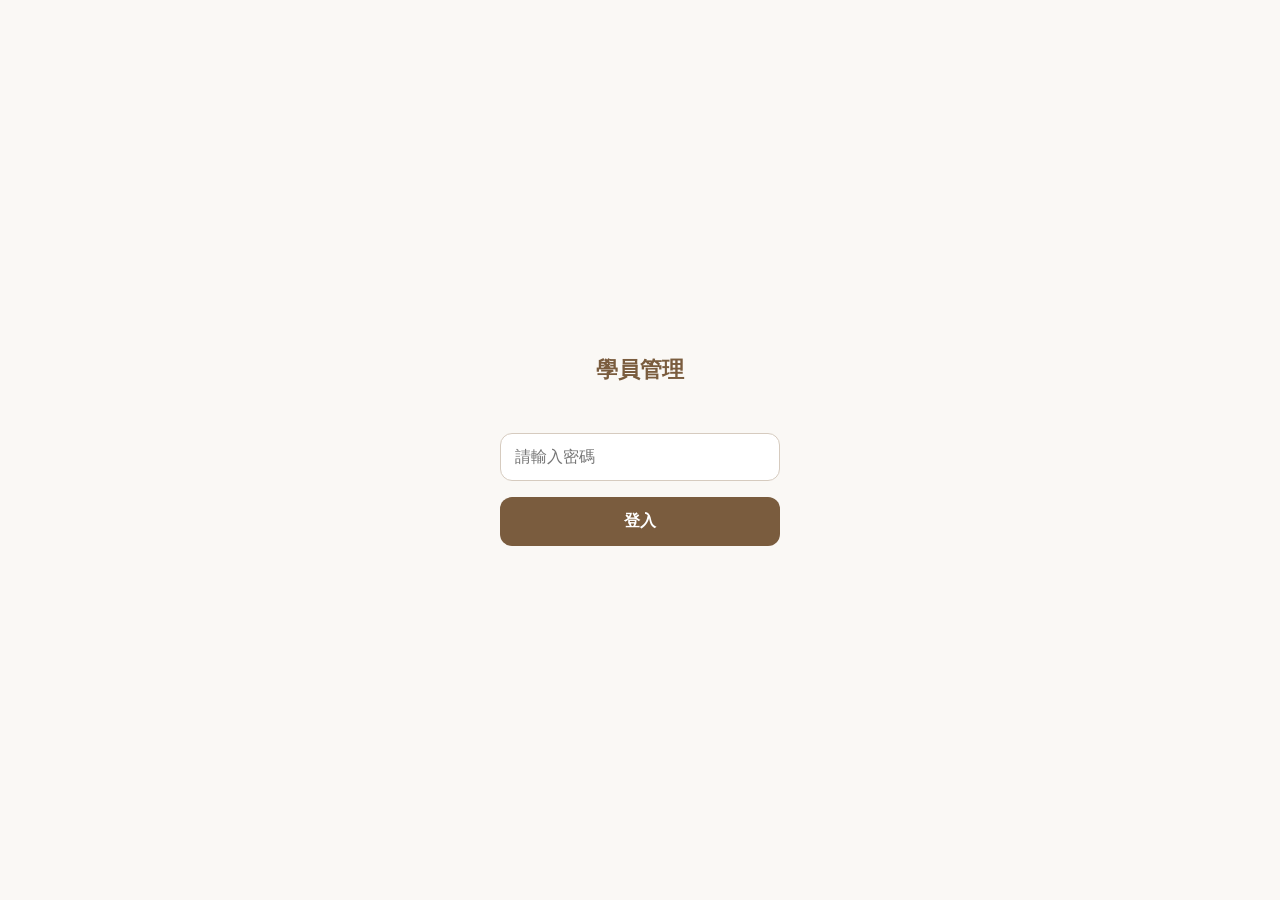
<file: index.html>
<!DOCTYPE html>
<html lang="zh-TW">
<head>
  <meta charset="UTF-8">
  <meta name="viewport" content="width=device-width, initial-scale=1.0, viewport-fit=cover">
  <title>學員管理</title>
  <link rel="manifest" href="manifest.json">
  <link rel="stylesheet" href="css/style.css?v=51">
  <meta name="apple-mobile-web-app-capable" content="yes">
  <meta name="apple-mobile-web-app-status-bar-style" content="default">
  <meta name="theme-color" content="#7A5C3E">
</head>
<body class="has-tabbar">
  <div class="header">
    <span>學生</span>
    <button class="back-btn" onclick="location.href='add-student.html?v=51'" style="font-size:24px">＋</button>
  </div>
  <div class="search-bar">
    <input type="search" id="search" placeholder="搜尋學員姓名" oninput="applyFilter()">
  </div>
  <div id="filter-bar" style="display:flex;gap:8px;padding:10px 16px;overflow-x:auto;background:white;border-bottom:1px solid #e5e5ea">
    <button class="filter-chip active" onclick="setFilter('全部')">全部</button>
    <button class="filter-chip" onclick="setFilter('武士')">武士</button>
    <button class="filter-chip" onclick="setFilter('柔力')">柔力</button>
    <button class="filter-chip" onclick="setFilter('共課夥伴')">共課夥伴</button>
    <button class="filter-chip" onclick="setFilter('單次')">單次</button>
  </div>
  <div class="section">在線</div>
  <ul class="student-list" id="active-list"><li class="student-item" style="color:#8e8e93">載入中…</li></ul>
  <div class="section">結案</div>
  <ul class="student-list" id="inactive-list"></ul>

  <nav class="tabbar">
    <a href="overview.html?v=51">
      <svg viewBox="0 0 24 24" fill="none" stroke="currentColor" stroke-width="2" stroke-linecap="round" stroke-linejoin="round"><rect x="3" y="3" width="7" height="9"/><rect x="14" y="3" width="7" height="5"/><rect x="14" y="12" width="7" height="9"/><rect x="3" y="16" width="7" height="5"/></svg>
      <span>總覽</span>
    </a>
    <a href="index.html" class="active">
      <svg viewBox="0 0 24 24" fill="none" stroke="currentColor" stroke-width="2" stroke-linecap="round" stroke-linejoin="round"><path d="M17 21v-2a4 4 0 0 0-4-4H5a4 4 0 0 0-4 4v2"/><circle cx="9" cy="7" r="4"/><path d="M23 21v-2a4 4 0 0 0-3-3.87"/></svg>
      <span>學生</span>
    </a>
  </nav>

  <script src="js/api.js?v=51"></script>
  <script src="js/students.js?v=51"></script>
</body>
</html>
</file>
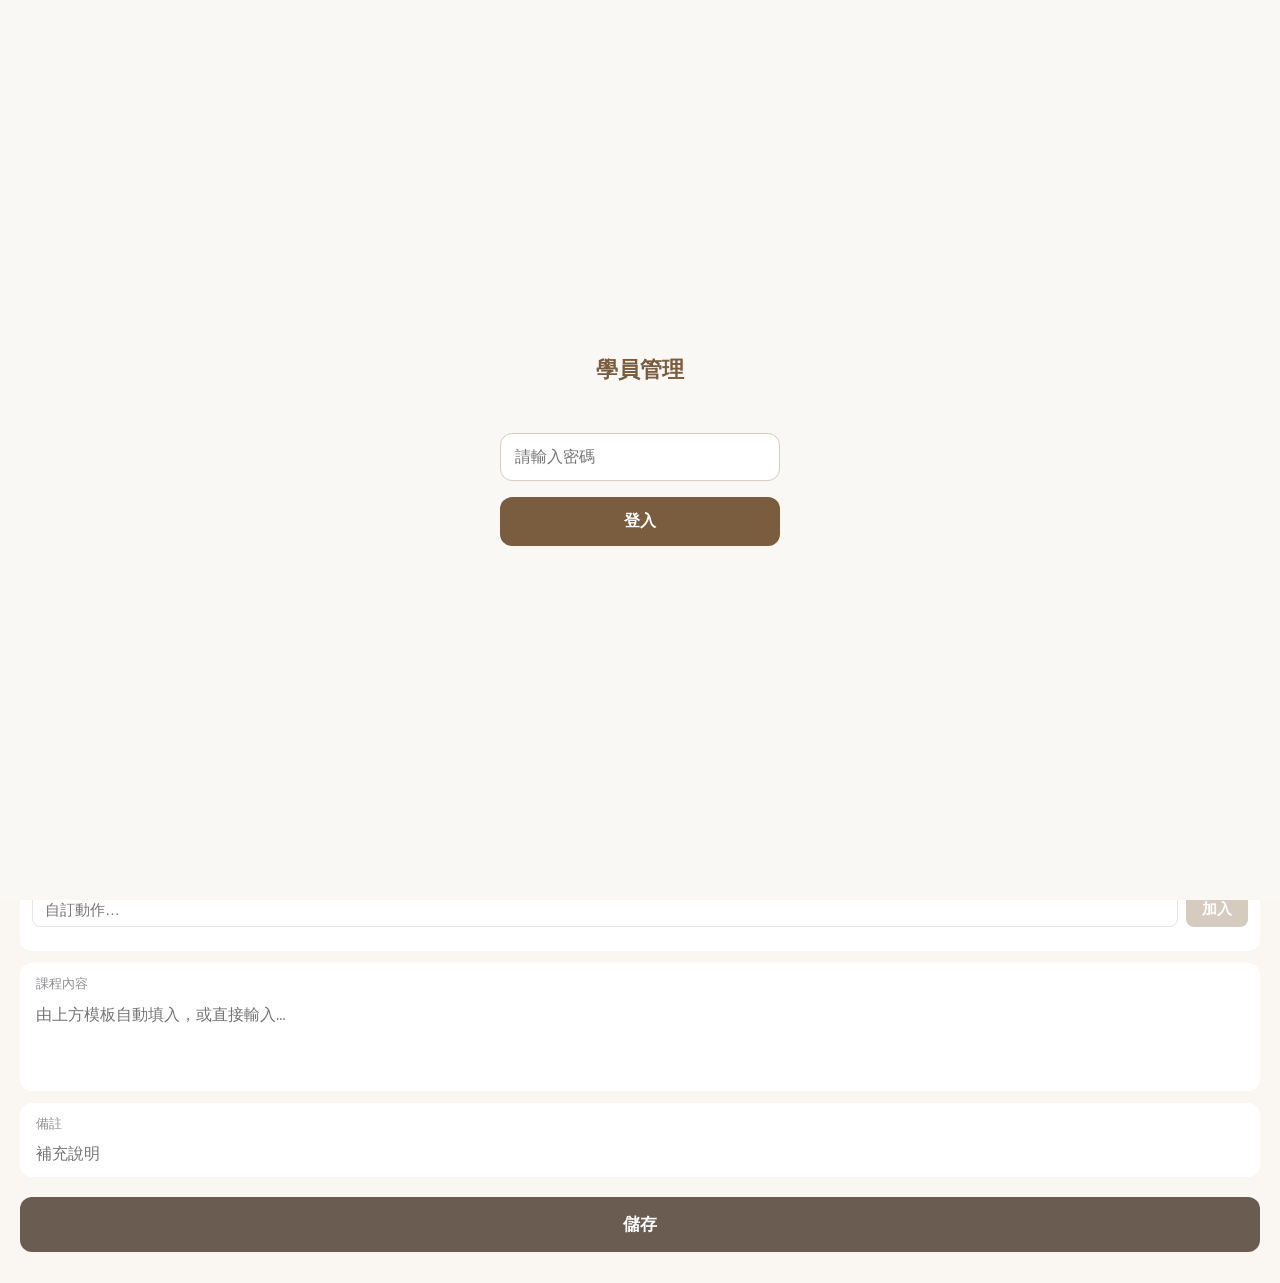
<file: add-class.html>
<!DOCTYPE html>
<html lang="zh-TW">
<head>
  <meta charset="UTF-8">
  <meta name="viewport" content="width=device-width, initial-scale=1.0, viewport-fit=cover">
  <title>新增上課記錄</title>
  <link rel="stylesheet" href="css/style.css">
  <meta name="apple-mobile-web-app-capable" content="yes">
  <meta name="theme-color" content="#7A5C3E">
  <style>
    /* 智慧模板專用樣式 */
    .template-card {
      background: white;
      border-radius: 12px;
      margin-bottom: 12px;
      overflow: hidden;
    }
    .template-header {
      padding: 12px 16px 8px;
      font-size: 13px;
      color: #8e8e93;
      text-transform: uppercase;
      letter-spacing: 0.5px;
      border-bottom: 1px solid #f2f2f7;
      display: flex;
      justify-content: space-between;
      align-items: center;
    }
    .template-clear {
      font-size: 13px;
      color: #ff3b30;
      background: none;
      border: none;
      cursor: pointer;
      padding: 2px 8px;
    }
    /* Level tabs */
    .level-tabs {
      display: flex;
      padding: 10px 12px 6px;
      gap: 8px;
    }
    .level-tab {
      flex: 1;
      padding: 8px;
      border-radius: 8px;
      border: 1.5px solid #e5e5ea;
      background: white;
      font-size: 15px;
      font-weight: 600;
      color: #8e8e93;
      cursor: pointer;
    }
    .level-tab.active {
      background: #d6cbbf;
      border-color: #d6cbbf;
      color: white;
    }
    /* Category tabs */
    .cat-tabs {
      display: flex;
      flex-wrap: wrap;
      padding: 10px 12px 6px;
      gap: 6px;
    }
    .cat-tab {
      padding: 6px 14px;
      border-radius: 16px;
      border: 1.5px solid #e5e5ea;
      background: white;
      font-size: 14px;
      font-weight: 600;
      color: #8e8e93;
      cursor: pointer;
    }
    .cat-tab.active {
      background: #d6cbbf;
      border-color: #d6cbbf;
      color: white;
    }
    /* Exercise chips grid */
    .exercise-grid {
      display: grid;
      grid-template-columns: 1fr 1fr;
      gap: 6px;
      padding: 8px 12px 12px;
    }
    .ex-chip {
      padding: 10px 8px;
      border-radius: 8px;
      border: 1.5px solid #e5e5ea;
      background: white;
      font-size: 13px;
      color: #1c1c1e;
      cursor: pointer;
      text-align: left;
      line-height: 1.3;
      min-height: 44px;
      display: flex;
      align-items: center;
    }
    .ex-chip.selected {
      background: #F2EBE0;
      border-color: #d6cbbf;
      color: #4A3728;
      font-weight: 600;
    }
    /* 重訓已選動作 */
    .selected-list {
      padding: 0 12px 12px;
    }
    .selected-ex-row {
      display: flex;
      align-items: center;
      gap: 8px;
      padding: 8px 0;
      border-bottom: 1px solid #f2f2f7;
    }
    .selected-ex-row:last-child {
      border-bottom: none;
    }
    .selected-ex-name {
      flex: 1;
      font-size: 14px;
      font-weight: 600;
      color: #1c1c1e;
    }
    .selected-ex-setting {
      width: 120px;
      border: 1px solid #e5e5ea;
      border-radius: 6px;
      padding: 5px 8px;
      font-size: 13px;
      color: #1c1c1e;
      background: #f9f9fb;
    }
    .selected-ex-del {
      background: none;
      border: none;
      color: #ff3b30;
      font-size: 18px;
      cursor: pointer;
      padding: 4px;
      line-height: 1;
    }
    .selected-count {
      font-size: 13px;
      color: #d6cbbf;
      font-weight: 600;
    }
    .hidden { display: none; }
  </style>
</head>
<body>
  <div class="header">
    <button class="back-btn" onclick="history.back()">‹ 返回</button>
    <span id="page-title" style="text-align:center;line-height:1.15">
      <span id="hd-student-name" style="display:block;font-size:17px;font-weight:600">學員</span>
      <span class="hd-sub" style="display:block;font-size:12px;font-weight:400;opacity:0.85">新增上課記錄</span>
    </span>
    <span></span>
  </div>
  <form onsubmit="submitForm(event)" style="padding-top:16px">
    <!-- 每堂提醒：上課前請學員完成簽到（簽到是每堂的事，不在詳情頁追蹤）-->
    <div class="notice" style="background:#fbe9ec;border-left-color:#c0392b;color:#c0392b;font-weight:600">記得請學員上課前完成簽到</div>
    <!-- 日期 -->
    <div class="form-group">
      <label>日期</label>
      <input id="date" type="date" required>
    </div>

    <!-- 地點 ｜ 類型 ｜ 一對二夥伴 -->
    <div style="display:flex;gap:0;border-bottom:1px solid #f2f2f7">
      <div style="flex:1;padding:12px 16px;border-right:1px solid #f2f2f7">
        <div style="font-size:13px;color:#8e8e93;margin-bottom:4px">地點</div>
        <select id="venue" onchange="checkActivePayment()" style="border:none;font-size:15px;font-weight:500;background:transparent;outline:none;width:100%;color:#1c1c1e">
          <option value="武士">武士</option>
          <option value="柔力">柔力</option>
        </select>
      </div>
      <div style="flex:1;padding:12px 16px;border-right:1px solid #f2f2f7">
        <div style="font-size:13px;color:#8e8e93;margin-bottom:4px">類型</div>
        <select id="type" onchange="onTypeChange()" style="border:none;font-size:15px;font-weight:500;background:transparent;outline:none;width:100%;color:#1c1c1e">
          <option value="重訓">重訓</option>
          <option value="Pilates">Pilates</option>
          <option value="重訓+Pilates">重訓＋Pilates</option>
        </select>
      </div>
      <div style="flex:1;padding:12px 16px">
        <div style="font-size:13px;color:#8e8e93;margin-bottom:4px">夥伴 <span style="font-size:11px">（選填）</span></div>
        <select id="partner" style="border:none;font-size:15px;font-weight:500;background:transparent;outline:none;width:100%;color:#1c1c1e">
          <option value="">無</option>
        </select>
      </div>
    </div>

    <!-- 付款狀態／單次收費勾選 -->
    <div id="session-notice"></div>

    <!-- 額外收費 -->
    <div class="form-group">
      <label>額外收費（現金）</label>
      <input id="extra_charge" type="number" placeholder="0（臨時加人 +500）" min="0">
    </div>

    <!-- ===== 智慧模板：Pilates ===== -->
    <div id="pilates-template" class="template-card hidden">
      <div class="template-header">
        <span>Pilates 動作</span>
        <div style="display:flex;align-items:center;gap:8px">
          <span class="selected-count" id="pilates-count"></span>
          <button type="button" class="template-clear" onclick="clearPilates()">清除</button>
        </div>
      </div>
      <div class="level-tabs">
        <button type="button" class="level-tab active" id="tab-beginner" onclick="switchLevel('beginner')">初級</button>
        <button type="button" class="level-tab" id="tab-advanced" onclick="switchLevel('advanced')">中級</button>
      </div>
      <div class="exercise-grid" id="pilates-grid"></div>
      <div style="display:flex;gap:8px;padding:4px 12px 12px">
        <input id="custom-pilates" type="text" placeholder="自訂動作…"
          style="flex:1;border:1.5px solid #e5e5ea;border-radius:8px;padding:8px 12px;font-size:15px;outline:none">
        <button type="button" onclick="addCustomPilates()"
          style="padding:8px 16px;background:#d6cbbf;color:white;border:none;border-radius:8px;font-size:15px;font-weight:600;cursor:pointer">加入</button>
      </div>
      <div id="pilates-custom-list" style="padding:0 12px 8px"></div>
    </div>

    <!-- ===== 智慧模板：重訓 ===== -->
    <div id="weights-template" class="template-card hidden">
      <div class="template-header">
        <span>重訓動作</span>
        <div style="display:flex;align-items:center;gap:8px">
          <span class="selected-count" id="weights-count"></span>
          <button type="button" class="template-clear" onclick="clearWeights()">清除</button>
        </div>
      </div>
      <div class="cat-tabs" id="cat-tabs"></div>
      <div class="exercise-grid" id="weights-grid"></div>
      <div style="display:flex;gap:8px;padding:4px 12px 12px">
        <input id="custom-ex" type="text" placeholder="自訂動作…"
          style="flex:1;border:1.5px solid #e5e5ea;border-radius:8px;padding:8px 12px;font-size:15px;outline:none">
        <button type="button" onclick="addCustomEx()"
          style="padding:8px 16px;background:#d6cbbf;color:white;border:none;border-radius:8px;font-size:15px;font-weight:600;cursor:pointer">加入</button>
      </div>
      <div class="selected-list" id="selected-list"></div>
    </div>

    <!-- 課程內容（自動填入，可手動改） -->
    <div class="form-group">
      <label>課程內容</label>
      <textarea id="content" placeholder="由上方模板自動填入，或直接輸入…" style="height:90px"></textarea>
    </div>

    <!-- 備註 -->
    <div class="form-group">
      <label>備註</label>
      <input id="notes" type="text" placeholder="補充說明">
    </div>

    <button type="submit" class="btn-primary">儲存</button>
    <div style="height:30px"></div>
  </form>

  <script src="js/api.js"></script>
  <script>
    // ── 動作資料庫 ────────────────────────────────────
    const PILATES = {
      beginner: [
        'Footwork 腿部練習', 'Second Position 第二種姿勢', 'Single Leg 單腿',
        'Hundred', 'Bent & Stretch 屈伸', 'Lift & Lower 抬放腿',
        'Adductor Stretch 內收肌', 'Short Spine 脊椎捲曲',
        'Misback Series 中背部', 'Back Rowing Preps 後划準備',
        'Side Arm Preps Sitting 側坐手臂', 'Side Twist Sitting 側轉坐姿',
        'Front Rowing Preps 前划準備', 'Stomach Massage 腹部按摩',
        'Arm Pulling Straps 雙臂拉環', 'Round Back Short Box 弓背',
        'Straight Back Short Box 直背', 'Twist Short Box 扭轉',
        'Tree Short Box 樹姿', 'Elephant 大象姿',
        'Mermaid 美人魚姿', 'Leg Circles 雙腳畫弧',
        'Knee Stretches 膝部伸展', 'Running 跑步姿',
        'Hip Lift 髖部上抬', 'Hip Rolls 髖部起伏',
        'Single Thigh Stretch 單側大腿', 'Side Splits 側劈叉'
      ],
      advanced: [
        'Footwork 腿部練習', 'Second Position 第二種姿勢', 'Single Leg 單腿',
        'Hundred', 'Bent & Stretch 屈伸', 'Short Spine 脊椎捲曲',
        'Beats 拍擊', 'Frog 蛙跳姿', 'Stag 鹿跳姿', 'Coordination 協調性',
        'Back Rowing 後划', 'Front Rowing 前划', 'Stomach Massage 腹部按摩',
        'Arm Pulling Straps 雙臂拉環', 'Backstroke Prep 仰泳準備',
        'Feet Pulling Straps 腳拉環', 'Round Back Short Box 弓背',
        'Straight Back Short Box 直背', 'Twist With Round Back 扭轉',
        'Lean Short Box 傾斜', 'Tree Short Box 樹姿',
        'Mermaid Short Box 美人魚', 'Long Stretch', 'Down Stretch', 'Up Stretch',
        'Elephant 大象姿', 'Semicircle', 'Chest Expansion',
        'Side Arm Preps Kneeling 跪姿手臂', 'Side Twist Kneeling 側轉跪姿',
        'Reverse Expansion', 'Mermaid 美人魚姿', 'Leg Circles 雙腳畫弧',
        'Long Spine 長脊椎', 'Knee Stretches 膝部伸展', 'Running 跑步姿',
        'Hip Lift 髖部上抬', 'Hip Rolls 髖部起伏',
        'Single Thigh Stretch 單側大腿', 'Front Splits 前劈叉',
        'Back Splits 後劈叉', 'Side Splits 側劈叉', 'Star Prep'
      ]
    };

    const WEIGHTS = {
      'Warm up': [
        'soft tissue', 'mobility', 'warm up',
        '坐姿抬腿 (psoas)', 'Happy Baby', 'Supine 90/90',
        'Cat Cow(Seated)', 'Cat Cow(Standing)', 'Cat Cow(All four)',
        'Dolphin pose', 'Inchworm', 'Hip 90/90',
        'Bird-dog', 'QL active', 'Butt walk', 'Rolling'
      ],
      'Activate': [
        '##全身', '全身Activate', '熊爬', '蜥蜴爬', '橫向熊爬推拉', '站姿風車', '跪姿風車', '關節中心定位', 'T.G.U',
        '##上肢', '上肢Activate', 'PNF Upper D1', 'PNF Upper D2', 'Chop/Lift', '彈力帶肩內旋', '坐姿三角度旋轉', '彈力帶YW', 'Wall Walk', 'Wall Angle', 'Arm Bar', 'Bent Arm Bar',
        '##下肢', '下肢Activate', '大拇指四部', '橋式Bridge', '坐姿髖外轉', '側抬腿', '側躺髖旋轉', '蚌殼', '斜坐姿', '外側棒式', '單腳支撐+重量擺盪', 'Airplane', '坐姿踮腳', '仰臥踮腳',
        '##下肢節律', '下肢節律Activate', '單邊階梯踮腳(三關節節律)', '踮腳等長', 'Monlu', 'MSQ', '登階旋轉'
      ],
      '爆發': [
        '單-抓舉 SA Snatch', 'Swing', '煞車 Swing', '水平 Swing',
        '藥球-高拋砸', '藥球-淘金側砸', '跪姿拔刀', '火箭推', '內八換腳火箭推',
        '分腿旋轉+登階', '單腳RDL+上箱', 'Jump', '側跳', '彈力帶衝刺跑', 'High Pull'
      ],
      '下肢推拉': [
        '##推',
        '深蹲 SQ', '握把式 SSB', '前蹲 FSQ', '前抱式 Zercher\'s SQ',
        '登階 Step up', '分腿蹲 Split SQ', 'Lunges', 'R.F.E.S.S', 'A.F.E.S.S',
        '側蹲 Side SQ', 'Side lunges', '提踵 Heel raise', '單腳蹲 (側、後)',
        '臀推 Hip thruster', '短程離心高負荷',
        '##拉',
        '羅馬尼亞硬舉 RDL', '硬舉 DL', '北歐後腿彎舉 Nordic',
        '反式北歐彎舉', '後勾腿', 'Cable 髖外展'
      ],
      '上肢推拉': [
        '##推',
        '肩推 SP', 'Push Press', '臥推 BP', '上斜臥推 Incline BP',
        '上斜挺身 Incline Push up', '伏地挺身 Push up',
        '三頭 (單關節)', '三頭 (雙關節)',
        '##拉',
        '滑輪下拉 Pull down', '直臂下壓 Straight arm', '輔助引體向上 Chin Assist',
        '引體向上 Pull up', '划船 Row', 'Bench Row', '聳肩 Shrug',
        '前平舉', '後三角劃圈', 'Hanging Shrug', 'Crossover', '二頭', '三頭', '手腕'
      ],
      '複合動作': [
        '單手划船+鳥狗', '單手划船+棒式',
        '側棒式+卷腳趾', '側棒式+靜態拉', '棒式+動態拉'
      ],
      '核心': [
        '仰臥夾球', 'Sit up', '捲腹 Crunch',
        '棒式 Plank', '棒式鳥狗', '外側棒式',
        '側棒 Side plank', '側棒 (進階等長)', '哥本哈根側棒',
        '坐姿抬腿', '懸吊抬腿',
        '腹肌滾輪 (Lat)', '腹肌滾輪 (crunch)', 'GHD'
      ],
      '體能': [
        '風扇車', '划船機', '無動力跑步機', '戰繩', 'Wall Ball', 'Push Plate',
        '單-Swing', '雙-農夫走路', '單-農夫走路', '單-負重抬膝走', '過頭負重行走', '雪橇'
      ]
    };

    // ── 狀態 ─────────────────────────────────────────
    const studentId = new URLSearchParams(location.search).get('id');
    const editId = new URLSearchParams(location.search).get('edit');

    // 載入學員清單供一對二選擇；同時快取起來供夥伴 partner_id 查詢
    let studentsCache = [];
    const partnerOf = (id) => (studentsCache.find(s => s.id === id) || {}).partner_id || '';
    const studentsReady = API.apiGet('getStudents').then(students => {
      studentsCache = students;
      // 標題顯示目前學員姓名
      const me = students.find(s => s.id === studentId);
      if (me) document.getElementById('hd-student-name').textContent = me.name;
      const sel = document.getElementById('partner');
      students
        .filter(s => s.id !== studentId && s.status === 'active')
        .sort((a, b) => a.name.localeCompare(b.name, 'zh-TW'))
        .forEach(s => {
          const opt = document.createElement('option');
          opt.value = s.id;
          opt.textContent = s.name;
          sel.appendChild(opt);
        });
    });
    let pilatesLevel = 'beginner';
    let pilatesSelected = new Set();
    let pilatesCustom = [];
    let currentCat = 'Warm up';
    let weightsAdded = []; // [{name, setting}]
    let _currentExercises = []; // 對應 weights-grid 目前的動作陣列
    // 付款週期查詢的 promise 快取（key = sid|venue）。必須在此宣告：init 的
    // checkActivePayment() 會馬上用到它，若把 const 留在下方 getActivePaymentCached
    // 附近（在 init 呼叫之後才宣告），init 那發會踩到 TDZ（Cannot access '_apCache'
    // before initialization），被 checkActivePayment 的 try/catch 吞掉→付款提示整塊空白。
    const _apCache = {};

    // ── 初始化 ────────────────────────────────────────
    // 只有「新增」才預填今天；編輯模式一開先留空，等 initEditMode 撈到真實資料再填，
    // 避免資料還沒載入時就顯示「今天」這種看似正常卻是假的預設值。
    if (!editId) { const n = new Date(); document.getElementById('date').value = `${n.getFullYear()}-${String(n.getMonth()+1).padStart(2,'0')}-${String(n.getDate()).padStart(2,'0')}`; }
    buildCatTabs();
    onTypeChange();
    // 優先從 URL 讀預設地點（由學員資料頁帶入），不需等 API
    const venueParam = new URLSearchParams(location.search).get('venue');
    if (venueParam && !editId) document.getElementById('venue').value = venueParam;
    if (!editId) checkActivePayment();

    // ── 後端保溫（解決「開表單邊上課邊記、一小時後才儲存」的冷啟動）──────
    // olan 慣例：add-class 表單開著整堂課、下課才按儲存。GAS instance 閒置
    // 幾分鐘就被回收→儲存那一發吃冷啟動（實測 15~22s）。表單開著期間每 2 分鐘
    // 輕打一發（不經 API 包裝、不觸發登入、不讀回應）讓後端保持熱機，儲存那發
    // 就是熱的（~3s）。只在表單開著且分頁可見時打，關頁即停、切到背景不打，
    // 一堂課約 30 發輕請求，配額可忽略。查詢慢已由 getActivePaymentCached 快取解掉。
    function keepBackendWarm() {
      if (document.hidden) return;                       // 切到背景不打，省配額
      try { fetch(API_URL, { method: 'GET' }).catch(() => {}); } catch (_) {}
    }
    keepBackendWarm();                                    // 開頁先熱一發
    setInterval(keepBackendWarm, 120000);                 // 之後每 2 分鐘保溫
    document.addEventListener('visibilitychange', () => { if (!document.hidden) keepBackendWarm(); });

    // ── 類型切換 ──────────────────────────────────────
    function onTypeChange() {
      if (editId) return;
      const type = document.getElementById('type').value;
      const showP = type === 'Pilates' || type === '重訓+Pilates';
      const showW = type === '重訓' || type === '重訓+Pilates';
      document.getElementById('pilates-template').classList.toggle('hidden', !showP);
      document.getElementById('weights-template').classList.toggle('hidden', !showW);
      if (showP) buildPilatesGrid();
      if (showW) buildWeightsGrid();
      rebuildContent();
    }

    // ── Pilates 模板 ──────────────────────────────────
    function switchLevel(level) {
      pilatesLevel = level;
      document.getElementById('tab-beginner').classList.toggle('active', level === 'beginner');
      document.getElementById('tab-advanced').classList.toggle('active', level === 'advanced');
      buildPilatesGrid();
    }

    function buildPilatesGrid() {
      const exercises = PILATES[pilatesLevel];
      const grid = document.getElementById('pilates-grid');
      grid.innerHTML = exercises.map((ex, i) => {
        const key = pilatesLevel + ':' + i;
        const sel = pilatesSelected.has(key);
        return `<button type="button" class="ex-chip${sel ? ' selected' : ''}"
          onclick="togglePilates('${pilatesLevel}',${i},this)">${ex}</button>`;
      }).join('');
      updatePilatesCount();
    }

    function togglePilates(level, idx, el) {
      const key = level + ':' + idx;
      if (pilatesSelected.has(key)) {
        pilatesSelected.delete(key);
        el.classList.remove('selected');
      } else {
        pilatesSelected.add(key);
        el.classList.add('selected');
      }
      updatePilatesCount();
      rebuildContent();
    }

    function clearPilates() {
      pilatesSelected.clear();
      pilatesCustom = [];
      renderPilatesCustomList();
      buildPilatesGrid();
      rebuildContent();
    }

    function addCustomPilates() {
      const input = document.getElementById('custom-pilates');
      const name = input.value.trim();
      if (!name) return;
      pilatesCustom.push(name);
      renderPilatesCustomList();
      input.value = '';
      rebuildContent();
    }

    function removePilatesCustom(idx) {
      pilatesCustom.splice(idx, 1);
      renderPilatesCustomList();
      rebuildContent();
    }

    function renderPilatesCustomList() {
      const el = document.getElementById('pilates-custom-list');
      if (!pilatesCustom.length) { el.innerHTML = ''; return; }
      el.innerHTML = pilatesCustom.map((name, i) => `
        <div class="selected-ex-row">
          <span class="selected-ex-name">${name}</span>
          <button type="button" class="selected-ex-del" onclick="removePilatesCustom(${i})">✕</button>
        </div>`).join('');
    }

    function updatePilatesCount() {
      const n = pilatesSelected.size;
      document.getElementById('pilates-count').textContent = n > 0 ? `已選 ${n}` : '';
    }

    function getPilatesContent() {
      const beginnerItems = [], advancedItems = [];
      PILATES.beginner.forEach((ex, i) => {
        if (pilatesSelected.has('beginner:' + i)) beginnerItems.push(ex);
      });
      PILATES.advanced.forEach((ex, i) => {
        if (pilatesSelected.has('advanced:' + i)) advancedItems.push(ex);
      });

      const hasBoth = beginnerItems.length > 0 && advancedItems.length > 0;
      const sections = [];
      if (beginnerItems.length) sections.push((hasBoth ? '初級：' : '') + beginnerItems.join(' / '));
      if (advancedItems.length) sections.push((hasBoth ? '中級：' : '') + advancedItems.join(' / '));
      if (pilatesCustom.length) sections.push(pilatesCustom.join(' / '));
      return sections.join(' ｜ ');
    }

    // ── 重訓模板 ──────────────────────────────────────
    function buildCatTabs() {
      const tabs = document.getElementById('cat-tabs');
      tabs.innerHTML = Object.keys(WEIGHTS).map(cat =>
        `<button type="button" class="cat-tab${cat === currentCat ? ' active' : ''}"
          onclick="switchCat('${cat}',this)">${cat}</button>`
      ).join('');
    }

    function switchCat(cat, el) {
      currentCat = cat;
      document.querySelectorAll('.cat-tab').forEach(b => b.classList.remove('active'));
      el.classList.add('active');
      buildWeightsGrid();
    }

    function buildWeightsGrid() {
      _currentExercises = WEIGHTS[currentCat] || [];
      const grid = document.getElementById('weights-grid');
      grid.innerHTML = _currentExercises.map((ex, i) => {
        if (ex.startsWith('##')) {
          return `<div style="grid-column:1/-1;padding:8px 4px 2px;font-size:11px;color:#8e8e93;font-weight:700;letter-spacing:0.8px;text-transform:uppercase">${ex.slice(2)}</div>`;
        }
        return `<button type="button" class="ex-chip" data-idx="${i}">${ex}</button>`;
      }).join('');
    }

    // 事件代理：所有 weights-grid 的點擊統一處理
    document.getElementById('weights-grid').addEventListener('click', function(e) {
      const btn = e.target.closest('[data-idx]');
      if (btn) addWeight(_currentExercises[parseInt(btn.dataset.idx)]);
    });

    function addWeight(name) {
      weightsAdded.push({ name, setting: '' });
      renderSelectedList();
      rebuildContent();
    }

    function addCustomEx() {
      const input = document.getElementById('custom-ex');
      const name = input.value.trim();
      if (!name) return;
      addWeight(name);
      input.value = '';
    }

    function removeWeight(idx) {
      weightsAdded.splice(idx, 1);
      renderSelectedList();
      rebuildContent();
    }

    function updateWeightSetting(idx, val) {
      weightsAdded[idx].setting = val;
      rebuildContent();
    }

    function renderSelectedList() {
      const list = document.getElementById('selected-list');
      if (weightsAdded.length === 0) {
        list.innerHTML = '';
        document.getElementById('weights-count').textContent = '';
        return;
      }
      document.getElementById('weights-count').textContent = `已加 ${weightsAdded.length}`;
      list.innerHTML = weightsAdded.map((item, i) => `
        <div class="selected-ex-row">
          <span class="selected-ex-name">${item.name}</span>
          <input class="selected-ex-setting" type="text" value="${item.setting}"
            placeholder="kg/組×次" oninput="updateWeightSetting(${i},this.value)">
          <button type="button" class="selected-ex-del" onclick="removeWeight(${i})">✕</button>
        </div>`
      ).join('');
    }

    function clearWeights() {
      weightsAdded = [];
      renderSelectedList();
      rebuildContent();
    }

    function getWeightsContent() {
      return weightsAdded.map(item =>
        item.setting ? `${item.name} (${item.setting})` : item.name
      ).join(' / ');
    }

    // ── 課程內容 ──────────────────────────────────────
    function rebuildContent() {
      const type = document.getElementById('type').value;
      const parts = [];
      if ((type === 'Pilates' || type === '重訓+Pilates') && pilatesSelected.size > 0) {
        parts.push(getPilatesContent());
      }
      if ((type === '重訓' || type === '重訓+Pilates') && weightsAdded.length > 0) {
        parts.push(getWeightsContent());
      }
      if (parts.length > 0) {
        document.getElementById('content').value = parts.join(' | ');
      }
    }

    // ── 付款周期查詢（含夥伴 fallback）────────────────
    // 效能：儲存路徑最慢的來源是 GAS 每次往返（實測冷啟動 20s+／全熱 ~1.2s），
    // 而 checkActivePayment（進頁面／切場地時）已經算過一模一樣的週期。
    // 用 promise 快取（key = sid|venue）讓 checkActivePayment 與 submitForm 共用同一次查詢，
    // 儲存時不再重打 getClasses+getPayments（省 2~3 次往返）。這是「去重」不是「跳過」，
    // 資料完全一致；場地一改就換 key 自動重查，寫入時後端 paymentIsFull_ 仍守門防灌爆。
    // 註：_apCache 的宣告已上移到狀態區（init 就會用到，留在這會踩 TDZ）。
    function getActivePaymentCached(sid, venue) {
      const key = sid + '|' + venue;
      if (!_apCache[key]) _apCache[key] = getActivePaymentWithPartner(sid, venue);
      return _apCache[key];
    }
    async function getActivePaymentWithPartner(sid, venue) {
      // 共用付款：夫妻/一對二夥伴輪流上課會消耗同一批預收款，
      // 判斷付款包是否還有空位時，「已用堂數」必須同時計入本人與夥伴的課，
      // 否則會把早已用滿的包誤判成有空位、把新課塞進去造成灌爆
      // （後端 getActivePayment 只數單一學員，不能單獨信任，改由前端合併計算）。
      await studentsReady; // 夥伴配對存在後端 partner_id，需先確保 studentsCache 已載入
      const partnerId = partnerOf(sid);
      const classSourceIds = [sid, partnerId].filter(Boolean);
      const classLists = await Promise.all(
        classSourceIds.map(id => API.apiGet('getClasses', { studentId: id }))
      );
      const usedMap = {};
      classLists.flat().forEach(c => { if (c.payment_id) usedMap[c.payment_id] = (usedMap[c.payment_id] || 0) + 1; });

      // 候選順序沿用原本 fallback：先找本人的包，本人沒空位再找夥伴的包；
      // 同一人內舊包先用完（date 由舊到新）。
      for (const [ownerId, usingPartner] of [[sid, false], [partnerId, true]]) {
        if (!ownerId) continue;
        const payments = await API.apiGet('getPayments', { studentId: ownerId });
        const candidate = payments
          .filter(p => p.venue === venue && (usedMap[p.id] || 0) < Number(p.period_sessions))
          .sort((a, b) => String(a.date).localeCompare(String(b.date)))[0];
        if (candidate) {
          const used = usedMap[candidate.id] || 0;
          return {
            active: { payment: candidate, used, remaining: Number(candidate.period_sessions) - used, session_number: used + 1 },
            usingPartner,
            partnerId: usingPartner ? partnerId : undefined
          };
        }
      }
      return { active: null, usingPartner: false };
    }

    async function checkActivePayment() {
      const venue = document.getElementById('venue').value;
      const notice = document.getElementById('session-notice');
      try {
        const { active, usingPartner } = await getActivePaymentCached(studentId, venue);
        if (active?.payment) {
          const p = active.payment;
          const prefix = usingPartner ? '⇄ 使用夥伴付款　' : '';
          notice.innerHTML = `<div class="notice">${prefix}目前周期：${p.package_name || '未命名'} · 已上 ${active.used} 堂，本堂為第 <strong>${active.session_number}</strong> 堂／共 ${p.period_sessions} 堂</div>`;
        } else {
          const rate = localStorage.getItem('single_rate_' + studentId);
          if (rate) {
            notice.innerHTML = `<div class="notice" style="display:flex;align-items:center;gap:10px;background:#fff2f2;border-left:3px solid #ff3b30">
              <label style="display:flex;align-items:center;gap:6px;cursor:pointer">
                <input type="checkbox" id="single-charge-cb" checked style="width:18px;height:18px;accent-color:#ff3b30">
                <span style="color:#ff3b30;font-weight:600">本次收費 $${Number(rate).toLocaleString()}（單次）</span>
              </label>
            </div>`;
          } else {
            notice.innerHTML = `<div class="notice">⚠️ ${venue} 目前無有效付款周期，此堂將標示為「未連結」</div>`;
          }
        }
      } catch(e) {
        notice.innerHTML = '';
      }
    }

    // ── 編輯載入鎖 ────────────────────────────────────
    // 編輯模式資料是非同步撈的，撈回來前表單其實是「今天／武士／重訓／空內容」的假預設。
    // 這段期間鎖住整個表單，避免使用者在假預設上修改後按儲存，把真實資料（尤其課程內容）清空。
    let editLoaded = false;
    function lockEditForm() {
      const btn = document.querySelector('.btn-primary');
      btn.disabled = true; btn.textContent = '載入中…';
      let ov = document.getElementById('edit-loading');
      if (!ov) {
        ov = document.createElement('div');
        ov.id = 'edit-loading';
        ov.style.cssText = 'position:fixed;inset:0;background:rgba(250,248,245,0.8);z-index:9000;display:flex;align-items:center;justify-content:center;font-size:16px;color:#7A5C3E;font-weight:600';
        ov.textContent = '載入中…';
        document.body.appendChild(ov);
      }
      ov.style.display = 'flex';
    }
    function unlockEditForm() {
      editLoaded = true;
      const btn = document.querySelector('.btn-primary');
      btn.disabled = false; btn.textContent = '儲存變更';
      const ov = document.getElementById('edit-loading');
      if (ov) ov.style.display = 'none';
    }

    // ── 儲存 ──────────────────────────────────────────
    async function submitForm(e) {
      e.preventDefault();
      // 編輯模式尚未載入完成前禁止儲存，避免以假預設覆蓋真實資料
      if (editId && !editLoaded) return;
      const btn = document.querySelector('.btn-primary');
      btn.textContent = '儲存中…';
      btn.disabled = true;

      if (editId) {
        await API.apiPost('updateClass', {
          id: editId,
          date: document.getElementById('date').value,
          venue: document.getElementById('venue').value,
          type: document.getElementById('type').value,
          content: document.getElementById('content').value,
          notes: document.getElementById('notes').value,
          payment_id: document.getElementById('edit-payment-sel')?.value || ''
        });
        history.back();
        return;
      }

      const payload = {
        date: document.getElementById('date').value,
        venue: document.getElementById('venue').value,
        type: document.getElementById('type').value,
        content: document.getElementById('content').value,
        extra_charge: Number(document.getElementById('extra_charge').value) || 0,
        notes: document.getElementById('notes').value
      };

      const partnerId = document.getElementById('partner').value;
      const venue = payload.venue;

      if (partnerId) {
        // 一對二：各自查付款週期，各連各的（含夥伴 fallback）
        const selfNotes = payload.notes ? payload.notes + '（一對二）' : '一對二';
        const [selfResult, partnerResult] = await Promise.all([
          getActivePaymentCached(studentId, venue),
          getActivePaymentCached(partnerId, venue)
        ]);
        const selfPayId = selfResult.active?.payment?.id || '';
        const partnerPayId = partnerResult.active?.payment?.id || '';
        await Promise.all([
          API.apiPost('addClass', { ...payload, student_id: studentId, notes: selfNotes, payment_id: selfPayId }),
          API.apiPost('addClass', { ...payload, student_id: partnerId, notes: selfNotes, payment_id: partnerPayId })
        ]);
      } else {
        // 一對一：查自己的付款，無則抓夥伴的
        let { active } = await getActivePaymentCached(studentId, venue);
        let paymentId = active?.payment?.id || '';

        // 若無付款包且勾選單次收費，先建付款再連結
        if (!paymentId) {
          const cb = document.getElementById('single-charge-cb');
          const rate = localStorage.getItem('single_rate_' + studentId);
          // cb 可能還沒被 checkActivePayment 畫出來（後端冷啟動 3-8 秒，使用者搶先按儲存）。
          // 原本抓不到 cb 就整段跳過 → 明明有單次費率卻沒建收款、課存成未連結（仁哥 09-12 事件）。
          // 改成：勾選框未出現時視同「預設打勾」，只有它確實存在且被手動取消勾選才不建。
          const wantSingle = cb ? cb.checked : true;
          if (wantSingle && rate) {
            const pmtResult = await API.apiPost('addPayment', {
              student_id: studentId,
              venue: payload.venue,
              date: payload.date,
              package_name: '單次',
              period_sessions: 1,
              total_amount: Number(rate),
              paid_amount: Number(rate)
            });
            paymentId = pmtResult.id || '';
          }
        }

        await API.apiPost('addClass', { ...payload, student_id: studentId, payment_id: paymentId });
      }

      history.back();
    }
    if (editId) {
      lockEditForm();
      initEditMode().then(unlockEditForm).catch(() => unlockEditForm());
    }

    async function initEditMode() {
      document.querySelector('#page-title .hd-sub').textContent = '編輯上課記錄';
      document.getElementById('pilates-template').classList.add('hidden');
      document.getElementById('weights-template').classList.add('hidden');
      document.getElementById('extra_charge').closest('.form-group').style.display = 'none';
      document.getElementById('partner').parentElement.style.display = 'none';

      const classes = await API.apiGet('getClasses', { studentId });
      const cls = classes.find(c => c.id === editId);
      if (!cls) { alert('找不到上課記錄'); history.back(); return; }

      const _cd = new Date(cls.date);
      document.getElementById('date').value = `${_cd.getFullYear()}-${String(_cd.getMonth()+1).padStart(2,'0')}-${String(_cd.getDate()).padStart(2,'0')}`;
      document.getElementById('venue').value = cls.venue || '武士';
      document.getElementById('type').value = cls.type || '重訓';
      document.getElementById('content').value = cls.content || '';
      document.getElementById('notes').value = cls.notes || '';

      const payments = await API.apiGet('getPayments', { studentId });
      // 計算每個付款包的已用堂數：共用付款要把夥伴的課一起數，否則剩餘堂數會高估、灌爆
      await studentsReady;
      const editPartnerId = partnerOf(studentId);
      const partnerClasses = editPartnerId ? await API.apiGet('getClasses', { studentId: editPartnerId }) : [];
      const usedMap = {};
      [...classes, ...partnerClasses].forEach(c => { if (c.payment_id) usedMap[c.payment_id] = (usedMap[c.payment_id] || 0) + 1; });
      const opts = [
        '<option value="">無連結</option>',
        ...payments
          .filter(p => p.venue === cls.venue && (
            (usedMap[p.id] || 0) < Number(p.period_sessions) || p.id === cls.payment_id
          ))
          .sort((a, b) => String(b.date).localeCompare(String(a.date)))
          .map(p => {
            const _pd = new Date(p.date);
            const _ds = `${_pd.getFullYear()}-${String(_pd.getMonth()+1).padStart(2,'0')}-${String(_pd.getDate()).padStart(2,'0')}`;
            const used = usedMap[p.id] || 0;
            const remaining = Number(p.period_sessions) - used;
            return `<option value="${p.id}" ${p.id === cls.payment_id ? 'selected' : ''}>${_ds} ${p.package_name || ''} (剩 ${remaining}/${p.period_sessions} 堂)</option>`;
          })
      ].join('');
      document.getElementById('session-notice').innerHTML =
        `<div class="form-group" style="padding-top:0"><label>連結付款</label><select id="edit-payment-sel" style="border:1px solid #e5e5ea;border-radius:8px;padding:10px 12px;font-size:15px;width:100%;background:white;color:#1c1c1e">${opts}</select></div>`;
    }
  </script>
</body>
</html>
</file>
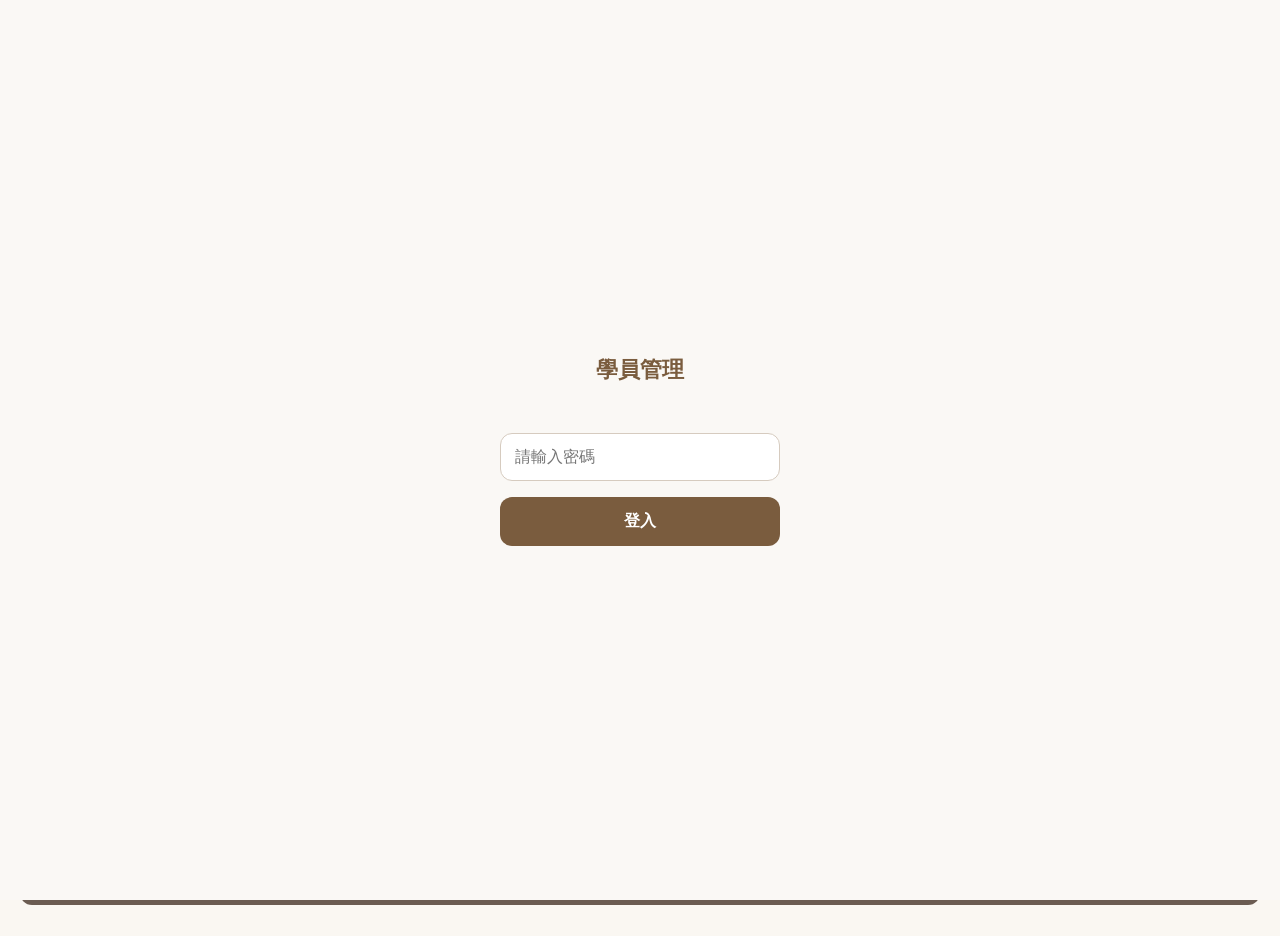
<file: add-payment.html>
<!DOCTYPE html>
<html lang="zh-TW">
<head>
  <meta charset="UTF-8">
  <meta name="viewport" content="width=device-width, initial-scale=1.0, viewport-fit=cover">
  <title>新增收款記錄</title>
  <link rel="stylesheet" href="css/style.css">
  <meta name="apple-mobile-web-app-capable" content="yes">
  <meta name="theme-color" content="#7A5C3E">
  <style>
    .link-class-row {
      display: flex;
      align-items: center;
      gap: 12px;
      padding: 10px 16px;
      border-bottom: 1px solid #f2f2f7;
    }
    .link-class-row:last-child { border-bottom: none; }
    .link-class-row input[type=checkbox] { width: 20px; height: 20px; flex-shrink: 0; accent-color: #d6cbbf; }
    .link-class-info { flex: 1; }
    .link-class-date { font-size: 13px; color: #8e8e93; }
    .link-class-content { font-size: 14px; font-weight: 600; margin-top: 2px; color: #1c1c1e; overflow: hidden; text-overflow: ellipsis; white-space: nowrap; }
    .link-hint { font-size: 13px; color: #8e8e93; padding: 10px 16px; text-align: center; }
  </style>
</head>
<body>
  <div class="header">
    <button class="back-btn" onclick="history.back()">‹ 返回</button>
    <span>新增收款記錄</span>
    <span></span>
  </div>
  <form onsubmit="submitForm(event)" style="padding-top:16px">
    <div class="form-group">
      <label>場地</label>
      <select id="venue" onchange="loadUnlinked()">
        <option value="武士">武士</option>
        <option value="柔力">柔力</option>
      </select>
    </div>
    <div class="form-group">
      <label>方案名稱</label>
      <input id="package_name" type="text" placeholder="活動A / 一般課 / 體驗課…">
    </div>
    <div class="form-group">
      <label>收款日期</label>
      <input id="date" type="date" required>
    </div>
    <div class="form-group">
      <label>購買堂數</label>
      <input id="sessions" type="number" placeholder="6" min="1" required>
    </div>
    <div class="form-group">
      <label>總費用</label>
      <input id="total" type="number" placeholder="8000" min="0">
    </div>
    <div class="form-group">
      <label>已付金額</label>
      <input id="paid" type="number" placeholder="8000" min="0">
    </div>
    <div class="form-group">
      <label>備註</label>
      <input id="notes" type="text" placeholder="補充說明">
    </div>

    <!-- 未連結課程選擇 -->
    <div id="link-section" style="display:none">
      <div class="section">連結舊課程（選填）</div>
      <div id="unlinked-list" class="card"></div>
      <div class="notice" style="margin-top:0">未勾選的課程不連結，此收款從下次新課開始計算。</div>
    </div>

    <button type="submit" class="btn-primary" style="margin-top:16px">儲存</button>
    <div style="height:30px"></div>
  </form>

  <script src="js/api.js"></script>
  <script>
    const studentId = new URLSearchParams(location.search).get('id');
    const editId = new URLSearchParams(location.search).get('edit');

    function localDate(val) {
      const d = new Date(val);
      const y = d.getFullYear();
      const m = String(d.getMonth() + 1).padStart(2, '0');
      const day = String(d.getDate()).padStart(2, '0');
      return `${y}-${m}-${day}`;
    }

    // 只有「新增」才預設今天日期；編輯模式要等 API 抓回存檔值再填，避免閃現今天日期
    const now = new Date();
    if (!editId) document.getElementById('date').value = localDate(now);

    // 優先從 URL 讀預設地點（由學員資料頁帶入），不需等 API；編輯模式不套預設，避免閃現武士
    const venueParam = new URLSearchParams(location.search).get('venue');
    if (!editId && venueParam) { document.getElementById('venue').value = venueParam; loadUnlinked(); }

    let unlinkedClasses = [];

    async function loadUnlinked() {
      if (editId) return;
      const venue = document.getElementById('venue').value;
      const section = document.getElementById('link-section');
      const list = document.getElementById('unlinked-list');
      list.innerHTML = '<div class="link-hint">載入中…</div>';
      section.style.display = 'block';

      const classes = await API.apiGet('getClasses', { studentId });
      unlinkedClasses = classes
        .filter(c => c.venue === venue && !c.payment_id)
        .sort((a, b) => String(a.date).localeCompare(String(b.date)));

      if (unlinkedClasses.length === 0) {
        list.innerHTML = '<div class="link-hint">無未連結課程</div>';
        return;
      }

      list.innerHTML = unlinkedClasses.map((c, i) => {
        const preview = (c.content || '').replace(/\s*\/\s*/g, '、').slice(0, 30);
        return `<div class="link-class-row">
          <input type="checkbox" id="cls-${i}" value="${c.id}">
          <label class="link-class-info" for="cls-${i}">
            <div class="link-class-date">${localDate(c.date)} · ${c.type || ''}</div>
            <div class="link-class-content">${preview || '-'}</div>
          </label>
        </div>`;
      }).join('');
    }

    async function submitForm(e) {
      e.preventDefault();
      const btn = document.querySelector('.btn-primary');
      btn.textContent = '儲存中…';
      btn.disabled = true;

      if (editId) {
        await API.apiPost('updatePayment', {
          id: editId,
          venue: document.getElementById('venue').value,
          package_name: document.getElementById('package_name').value,
          date: document.getElementById('date').value,
          period_sessions: Number(document.getElementById('sessions').value),
          total_amount: Number(document.getElementById('total').value) || 0,
          paid_amount: Number(document.getElementById('paid').value) || 0,
          notes: document.getElementById('notes').value
        });
        history.back();
        return;
      }

      const venue = document.getElementById('venue').value;
      const sessions = Number(document.getElementById('sessions').value);

      // 1. 建立收款記錄
      const result = await API.apiPost('addPayment', {
        student_id: studentId,
        venue,
        package_name: document.getElementById('package_name').value,
        date: document.getElementById('date').value,
        period_sessions: sessions,
        total_amount: Number(document.getElementById('total').value) || 0,
        paid_amount: Number(document.getElementById('paid').value) || 0,
        notes: document.getElementById('notes').value
      });

      // 2. 連結勾選的課程
      const paymentId = result?.id;
      if (paymentId) {
        const checked = [...document.querySelectorAll('#unlinked-list input[type=checkbox]:checked')]
          .map(el => el.value);
        if (checked.length > 0) {
          btn.textContent = '連結課程中…';
          await Promise.all(checked.map(id =>
            API.apiPost('updateClass', { id, payment_id: paymentId })
          ));
        }
      }

      history.back();
    }

    // 頁面載入時先抓一次
    if (!editId) loadUnlinked();

    if (editId) initEditMode();

    async function initEditMode() {
      document.querySelector('.header span:nth-child(2)').textContent = '編輯收款記錄';
      document.querySelector('.btn-primary').textContent = '儲存變更';
      document.getElementById('link-section').style.display = 'none';

      // 讀存檔值前先蓋一層「載入中」，避免使用者看到武士／今天等預設值而以為沒帶入
      const form = document.querySelector('form');
      form.style.visibility = 'hidden';
      const loading = document.createElement('div');
      loading.textContent = '載入中…';
      loading.style.cssText = 'padding:40px;text-align:center;color:#8e8e93';
      form.parentNode.insertBefore(loading, form);

      const payments = await API.apiGet('getPayments', { studentId });
      const p = Array.isArray(payments) ? payments.find(p => p.id === editId) : null;
      if (!p) { alert('找不到收款記錄'); history.back(); return; }

      document.getElementById('venue').value = p.venue || '武士';
      document.getElementById('package_name').value = p.package_name || '';
      document.getElementById('date').value = localDate(p.date);
      document.getElementById('sessions').value = p.period_sessions || '';
      document.getElementById('total').value = p.total_amount || '';
      document.getElementById('paid').value = p.paid_amount || '';
      document.getElementById('notes').value = p.notes || '';

      // 填好才顯示表單
      loading.remove();
      form.style.visibility = 'visible';
    }
  </script>
</body>
</html>
</file>
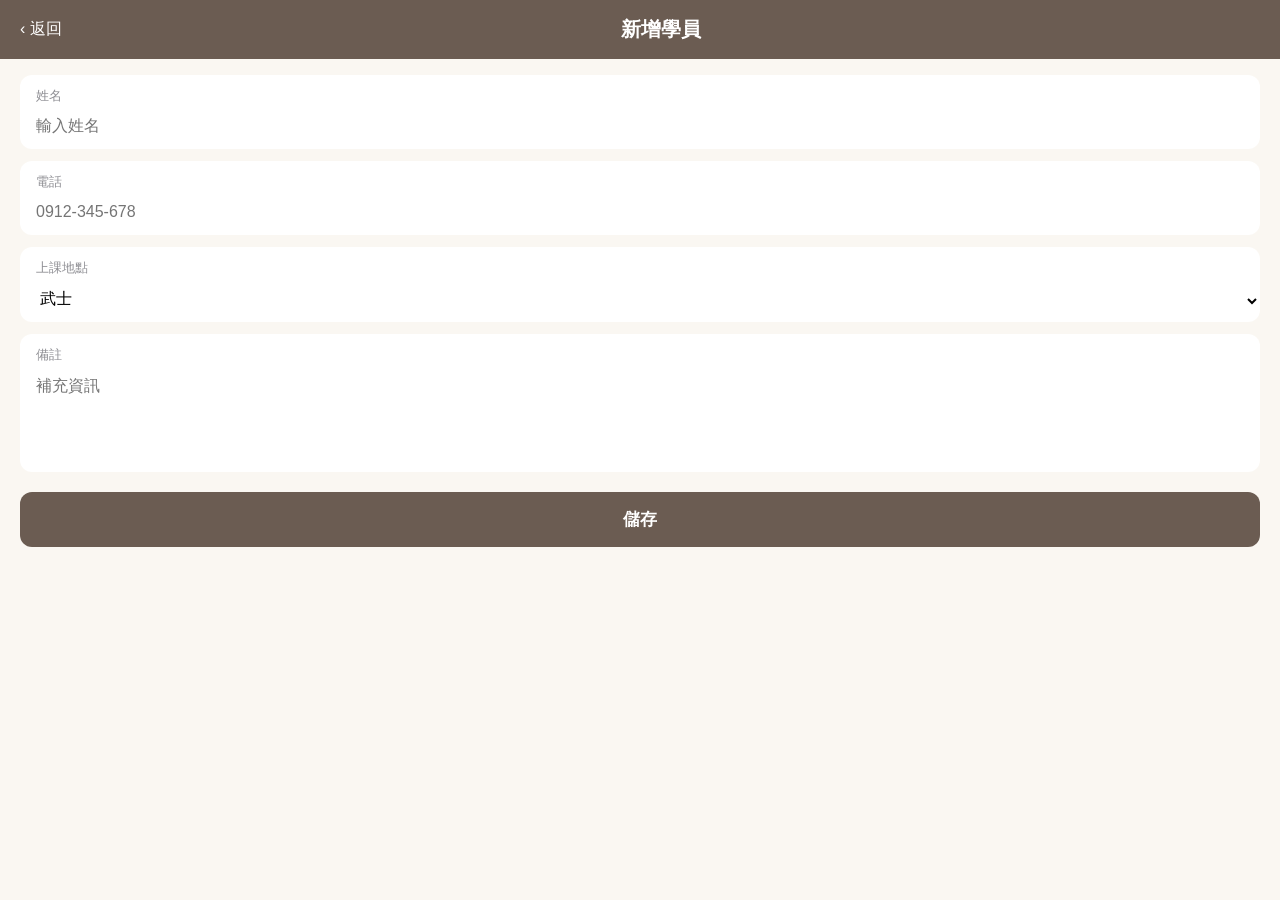
<file: add-student.html>
<!DOCTYPE html>
<html lang="zh-TW">
<head>
  <meta charset="UTF-8">
  <meta name="viewport" content="width=device-width, initial-scale=1.0, viewport-fit=cover">
  <title>新增學員</title>
  <link rel="stylesheet" href="css/style.css">
  <meta name="apple-mobile-web-app-capable" content="yes">
  <meta name="theme-color" content="#7A5C3E">
</head>
<body>
  <div class="header">
    <button class="back-btn" onclick="history.back()">‹ 返回</button>
    <span>新增學員</span>
    <span></span>
  </div>
  <form id="form" onsubmit="submitForm(event)" style="padding-top:16px">
    <div class="form-group">
      <label>姓名</label>
      <input id="name" type="text" required placeholder="輸入姓名">
    </div>
    <div class="form-group">
      <label>電話</label>
      <input id="phone" type="tel" placeholder="0912-345-678">
    </div>
    <div class="form-group">
      <label>上課地點</label>
      <select id="venue">
        <option value="武士">武士</option>
        <option value="柔力">柔力</option>
        <option value="武士,柔力">兩者</option>
      </select>
    </div>
    <div class="form-group">
      <label>備註</label>
      <textarea id="notes" placeholder="補充資訊"></textarea>
    </div>
    <button type="submit" class="btn-primary">儲存</button>
  </form>

  <script src="js/api.js"></script>
  <script>
    async function submitForm(e) {
      e.preventDefault();
      const btn = document.querySelector('.btn-primary');
      const name = document.getElementById('name').value.trim();
      if (!name) { alert('請輸入姓名'); return; }
      btn.textContent = '儲存中…';
      btn.disabled = true;
      try {
        const res = await API.apiPost('addStudent', {
          name: name,
          phone: document.getElementById('phone').value,
          venue: document.getElementById('venue').value,
          notes: document.getElementById('notes').value
        });
        // 只有真的成功才導頁（含後端判定同名重複也算完成）
        if (res && res.success) {
          location.href = 'index.html';
        } else {
          throw new Error((res && res.error) || 'unknown');
        }
      } catch (err) {
        // 失敗：解鎖按鈕讓使用者重試，不要假裝成功導頁
        btn.textContent = '儲存';
        btn.disabled = false;
        alert('儲存失敗，請再試一次');
      }
    }
  </script>
</body>
</html>
</file>
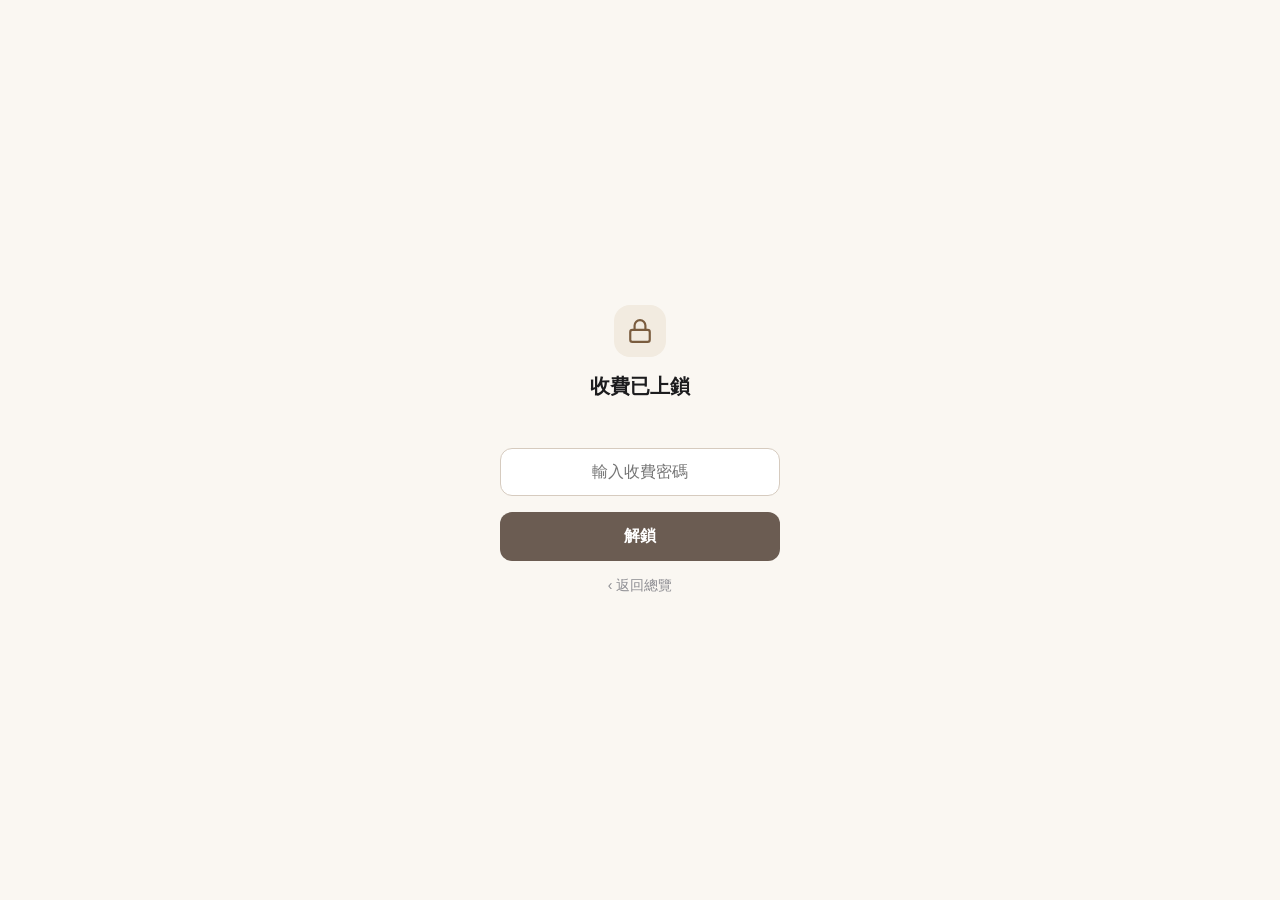
<file: charging.html>
<!DOCTYPE html>
<html lang="zh-TW">
<head>
  <meta charset="UTF-8">
  <meta name="viewport" content="width=device-width, initial-scale=1.0, viewport-fit=cover">
  <title>收費</title>
  <link rel="manifest" href="manifest.json">
  <link rel="stylesheet" href="css/style.css?v=51">
  <meta name="apple-mobile-web-app-capable" content="yes">
  <meta name="apple-mobile-web-app-status-bar-style" content="default">
  <meta name="theme-color" content="#7A5C3E">
</head>
<body class="has-tabbar">
  <div class="ov-header">
    <div style="display:flex;align-items:center;gap:12px">
      <svg onclick="location.href='overview.html?v=51'" style="cursor:pointer" width="20" height="20" viewBox="0 0 24 24" fill="none" stroke="#fff" stroke-width="2.4" stroke-linecap="round" stroke-linejoin="round"><path d="M15 18l-6-6 6-6"/></svg>
      <div class="oh-title">收費</div>
      <span class="oh-date" id="ch-count"></span>
    </div>
  </div>

  <div class="dash">
    <!-- 篩選 -->
    <div style="display:flex;gap:8px">
      <button class="filter-chip active" onclick="setRange('本月')">本月</button>
      <button class="filter-chip" onclick="setRange('上月')">上月</button>
      <button class="filter-chip" onclick="setRange('今年')">今年</button>
      <button class="filter-chip" onclick="setRange('全部')">全部</button>
    </div>

    <!-- 合計收入 -->
    <div class="dash-card">
      <div style="font-size:13px;color:#8e8e93;font-weight:600"><span id="sum-label">本月</span>收入</div>
      <div style="font-size:30px;font-weight:700;margin-top:4px" id="sum-total">–</div>
      <div style="font-size:12px;color:#8e8e93;margin-top:2px">柔力全額 ＋ 武士抽成(×60%)</div>
    </div>

    <!-- 柔力 -->
    <div class="dash-card">
      <div style="display:flex;align-items:center;justify-content:space-between;margin-bottom:10px">
        <div class="dc-title" style="display:flex;align-items:center;gap:8px"><span style="width:10px;height:10px;border-radius:50%;background:#C4A07C;display:inline-block"></span>柔力</div>
        <span style="font-size:12px;color:#8e8e93">自營 · 100%</span>
      </div>
      <div class="card-row" style="padding:8px 0;border-bottom:1px solid #f2f2f7"><span class="card-label">單次</span><span class="card-value" id="r-single">–</span></div>
      <div class="card-row" style="padding:8px 0;border-bottom:1px solid #f2f2f7"><span class="card-label">套餐</span><span class="card-value" id="r-package">–</span></div>
      <div class="card-row" style="padding:8px 0"><span class="card-label" style="font-weight:700;color:#1c1c1e">柔力小計</span><span class="card-value" style="font-weight:700;color:#6B5C52" id="r-total">–</span></div>
    </div>

    <!-- 武士 -->
    <div class="dash-card">
      <div style="display:flex;align-items:center;justify-content:space-between;margin-bottom:10px">
        <div class="dc-title" style="display:flex;align-items:center;gap:8px"><span style="width:10px;height:10px;border-radius:50%;background:#B85060;display:inline-block"></span>武士</div>
        <span style="font-size:12px;color:#8e8e93">受僱 · 抽成 60%</span>
      </div>
      <div class="card-row" style="padding:8px 0;border-bottom:1px solid #f2f2f7"><span class="card-label">收款（排除黃誼淇）</span><span class="card-value" id="w-gross">–</span></div>
      <div class="card-row" style="padding:8px 0"><span class="card-label" style="font-weight:700;color:#1c1c1e">抽成 ×60%</span><span class="card-value" style="font-weight:700;color:#6B5C52" id="w-income">–</span></div>
    </div>

    <!-- 未上課預收（柔力） -->
    <div class="dash-card" style="display:flex;align-items:center;justify-content:space-between">
      <div>
        <div style="font-size:13px;color:#8e8e93">未上課預收（柔力）</div>
        <div style="font-size:12px;color:#8e8e93;margin-top:2px">目前剩餘堂數×單價</div>
      </div>
      <div style="text-align:right">
        <div style="font-size:20px;font-weight:700" id="r-unrealized">–</div>
        <div style="font-size:12px;color:#8e8e93" id="r-unrealized-sessions"></div>
      </div>
    </div>

    <!-- 明細 -->
    <div class="dc-title" style="padding:2px">收費明細</div>
    <div id="pay-list" style="display:flex;flex-direction:column;gap:10px">
      <div style="color:#8e8e93;font-size:14px;padding:8px 2px">載入中…</div>
    </div>
  </div>

  <nav class="tabbar">
    <a href="overview.html?v=51">
      <svg viewBox="0 0 24 24" fill="none" stroke="currentColor" stroke-width="2" stroke-linecap="round" stroke-linejoin="round"><rect x="3" y="3" width="7" height="9"/><rect x="14" y="3" width="7" height="5"/><rect x="14" y="12" width="7" height="9"/><rect x="3" y="16" width="7" height="5"/></svg>
      <span>總覽</span>
    </a>
    <a href="index.html">
      <svg viewBox="0 0 24 24" fill="none" stroke="currentColor" stroke-width="2" stroke-linecap="round" stroke-linejoin="round"><path d="M17 21v-2a4 4 0 0 0-4-4H5a4 4 0 0 0-4 4v2"/><circle cx="9" cy="7" r="4"/><path d="M23 21v-2a4 4 0 0 0-3-3.87"/></svg>
      <span>學生</span>
    </a>
  </nav>

  <script src="js/api.js?v=51"></script>
  <script src="js/charging.js?v=51"></script>
</body>
</html>
</file>
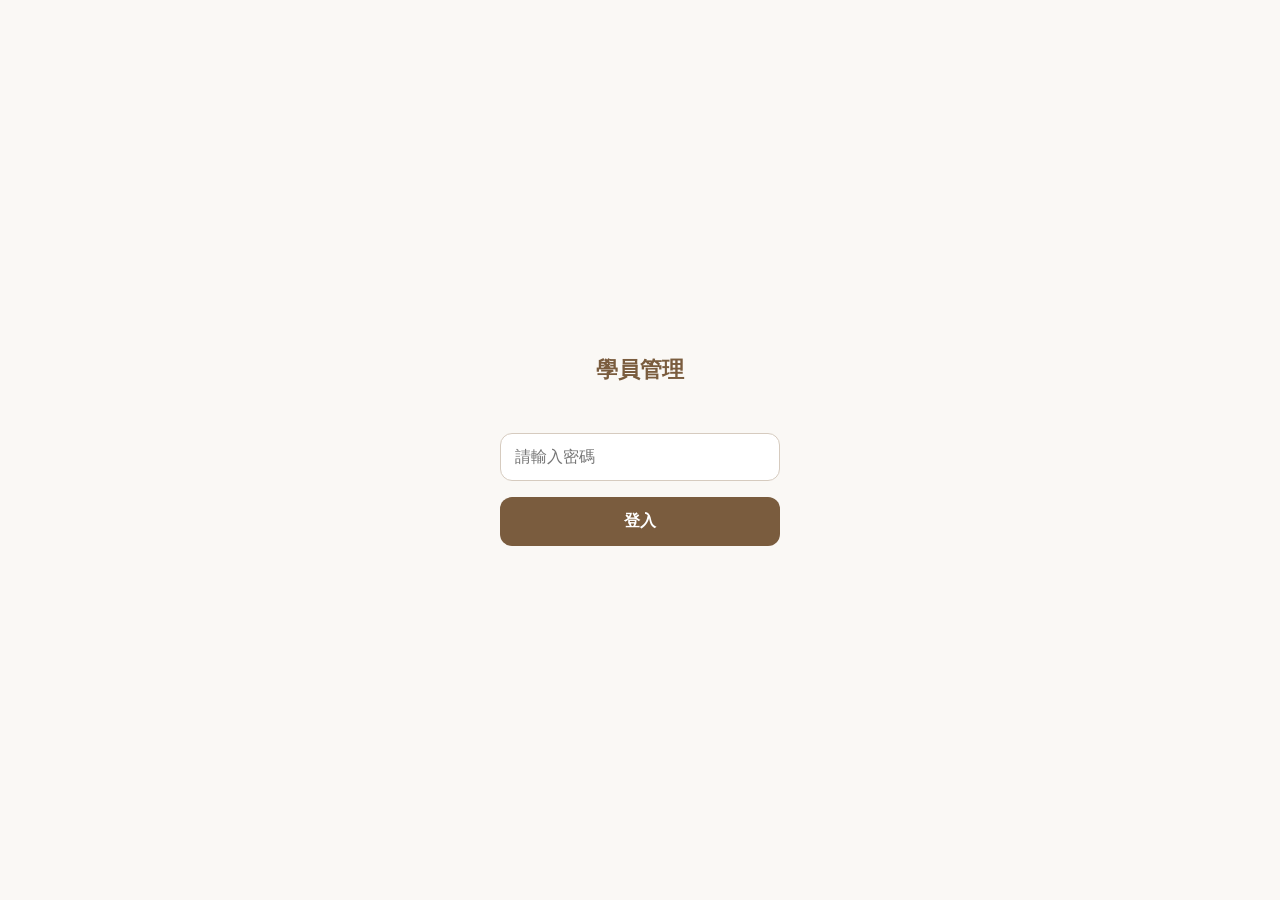
<file: overview.html>
<!DOCTYPE html>
<html lang="zh-TW">
<head>
  <meta charset="UTF-8">
  <meta name="viewport" content="width=device-width, initial-scale=1.0, viewport-fit=cover">
  <title>總覽</title>
  <link rel="manifest" href="manifest.json">
  <link rel="stylesheet" href="css/style.css?v=51">
  <meta name="apple-mobile-web-app-capable" content="yes">
  <meta name="apple-mobile-web-app-status-bar-style" content="default">
  <meta name="theme-color" content="#7A5C3E">
</head>
<body class="has-tabbar">
  <div class="ov-header">
    <div>
      <div class="oh-title">總覽</div>
      <div class="oh-date" id="oh-date"></div>
    </div>
    <button class="ov-refresh" id="oh-refresh" onclick="refreshDashboard()">刷新</button>
  </div>

  <div class="dash">
    <!-- 兩格 KPI -->
    <div class="kpi-grid" style="grid-template-columns:repeat(2,minmax(0,1fr))">
      <div class="kpi">
        <div class="k-label">學生總數</div>
        <div class="k-num"><span id="kpi-students">–</span><small> 位</small></div>
        <div class="k-sub">在線學生</div>
      </div>
      <div class="kpi">
        <div class="k-label">待上堂數</div>
        <div class="k-num"><span id="kpi-remaining">–</span><small> 堂</small></div>
        <div class="k-sub muted">剩餘預收</div>
      </div>
    </div>

    <!-- 上課統計（本週/本月，各含武士/柔力） -->
    <div class="dash-card">
      <div class="dc-title" style="margin-bottom:12px">上課統計</div>
      <div style="display:flex;gap:12px">
        <div style="flex-grow:1;background:#FAF7F2;border-radius:12px;padding:12px 14px">
          <div style="font-size:12px;color:#8e8e93">本週已上</div>
          <div style="font-size:22px;font-weight:700;margin-top:2px"><span id="stat-week">–</span> <span style="font-size:13px;color:#8e8e93">堂</span></div>
          <div style="font-size:12px;color:#6B5C52;margin-top:3px" id="stat-week-venue">–</div>
        </div>
        <div id="month-box" onclick="toggleMonth()" style="flex-grow:1;background:#FAF7F2;border-radius:12px;padding:12px 14px;cursor:pointer">
          <div style="font-size:12px;color:#8e8e93;display:flex;align-items:center;gap:4px">
            <span id="stat-month-label">本月已上</span>
            <svg width="11" height="11" viewBox="0 0 24 24" fill="none" stroke="#b8b0a6" stroke-width="2.4" stroke-linecap="round" stroke-linejoin="round"><path d="M7 10l5 5 5-5"/></svg>
          </div>
          <div style="font-size:22px;font-weight:700;margin-top:2px"><span id="stat-month">–</span> <span style="font-size:13px;color:#8e8e93">堂</span></div>
          <div style="font-size:12px;color:#6B5C52;margin-top:3px" id="stat-month-venue">–</div>
        </div>
      </div>
    </div>

    <!-- 本週上課記錄 -->
    <div class="dash-card">
      <div style="display:flex;align-items:center;justify-content:space-between">
        <div class="dc-title">本週上課</div>
        <div id="week-range" style="font-size:13px;color:#1c1c1e;font-weight:600">–</div>
      </div>
      <div class="week-strip" id="week-strip"></div>
      <div id="day-title" style="font-size:13px;color:#8e8e93;font-weight:600;margin:14px 0 4px"></div>
      <div id="day-list"></div>
    </div>

    <!-- 準備收費（使用中付款包剩 1 堂） -->
    <div class="dash-card">
      <div class="dc-title" style="margin-bottom:10px">準備收費 <span style="font-size:12px;color:#8e8e93;font-weight:400">・剩 1 堂或已扣完，該收下一期</span></div>
      <div id="due-soon"></div>
      <div id="due-unrec-wrap" style="display:none">
        <div class="dc-title" style="margin:16px 0 10px;font-size:14px">未登記付款 <span style="font-size:12px;color:#8e8e93;font-weight:400">・有上課但沒登記任何付款，該請款/補登</span></div>
        <div id="due-unrecorded"></div>
      </div>
    </div>

    <!-- 收費入口卡 -->
    <div class="pay-card" style="cursor:pointer" onclick="location.href='charging.html?v=51'">
      <div style="width:40px;height:40px;border-radius:12px;background:#F2EBE0;display:flex;align-items:center;justify-content:center;flex-shrink:0">
        <svg width="20" height="20" viewBox="0 0 24 24" fill="none" stroke="#7A5C3E" stroke-width="2" stroke-linecap="round" stroke-linejoin="round"><rect x="2" y="5" width="20" height="14" rx="2"/><line x1="2" y1="10" x2="22" y2="10"/></svg>
      </div>
      <div style="flex-grow:1">
        <div style="font-size:16px;font-weight:700">收費</div>
        <div style="font-size:12px;color:#8e8e93;margin-top:2px">看收費紀錄與預收明細</div>
      </div>
      <svg width="18" height="18" viewBox="0 0 24 24" fill="none" stroke="#c7c7cc" stroke-width="2.4" stroke-linecap="round" stroke-linejoin="round"><path d="M9 18l6-6-6-6"/></svg>
    </div>
  </div>

  <nav class="tabbar">
    <a href="overview.html?v=51" class="active">
      <svg viewBox="0 0 24 24" fill="none" stroke="currentColor" stroke-width="2" stroke-linecap="round" stroke-linejoin="round"><rect x="3" y="3" width="7" height="9"/><rect x="14" y="3" width="7" height="5"/><rect x="14" y="12" width="7" height="9"/><rect x="3" y="16" width="7" height="5"/></svg>
      <span>總覽</span>
    </a>
    <a href="index.html">
      <svg viewBox="0 0 24 24" fill="none" stroke="currentColor" stroke-width="2" stroke-linecap="round" stroke-linejoin="round"><path d="M17 21v-2a4 4 0 0 0-4-4H5a4 4 0 0 0-4 4v2"/><circle cx="9" cy="7" r="4"/><path d="M23 21v-2a4 4 0 0 0-3-3.87"/></svg>
      <span>學生</span>
    </a>
  </nav>

  <script src="js/api.js?v=51"></script>
  <script src="js/overview.js?v=51"></script>
</body>
</html>
</file>
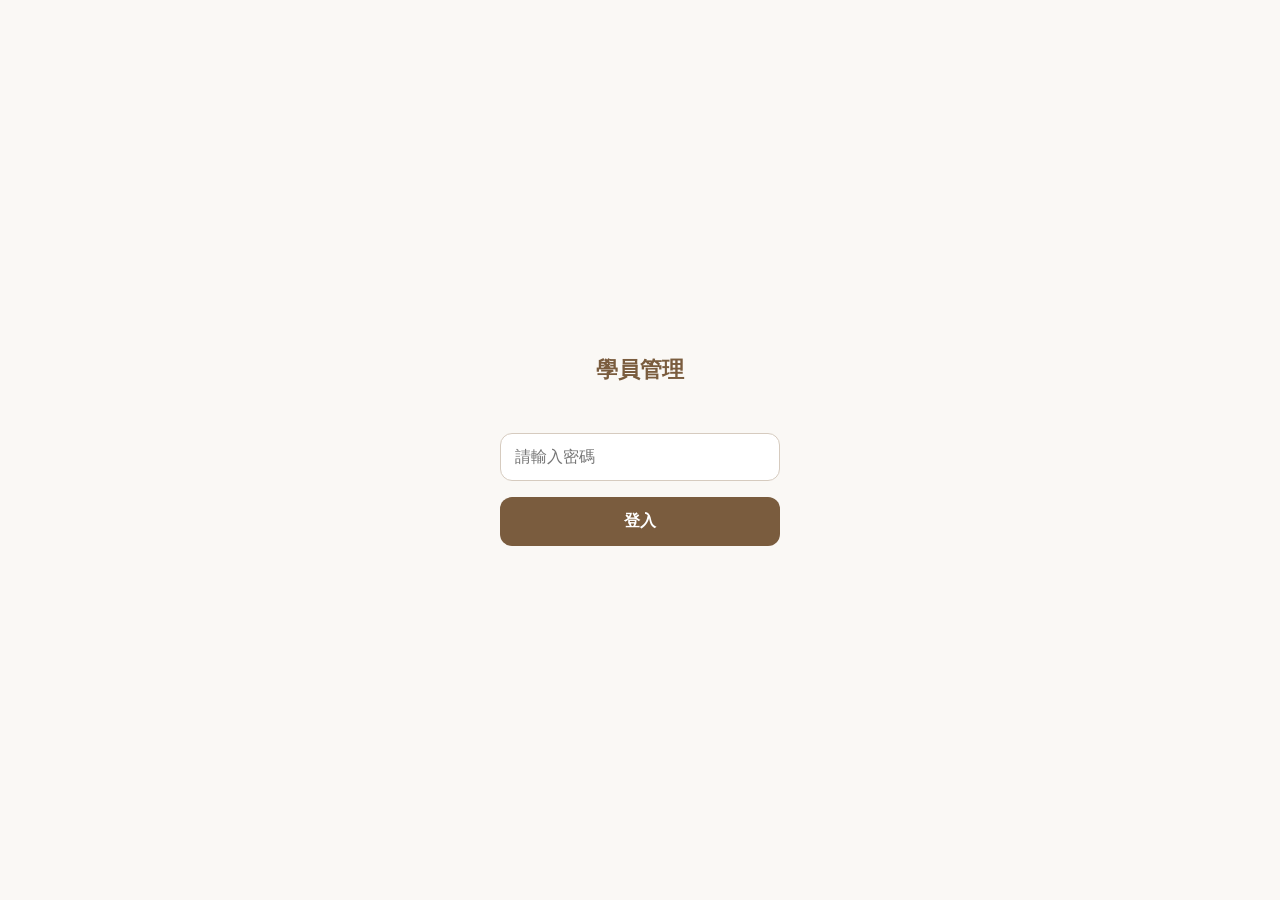
<file: student.html>
<!DOCTYPE html>
<html lang="zh-TW">
<head>
  <meta charset="UTF-8">
  <meta name="viewport" content="width=device-width, initial-scale=1.0, viewport-fit=cover">
  <title>學員資料</title>
  <link rel="stylesheet" href="css/style.css?v=51">
  <meta name="apple-mobile-web-app-capable" content="yes">
  <meta name="theme-color" content="#7A5C3E">
</head>
<body>
  <div class="header">
    <button class="back-btn" onclick="history.back()">‹ 返回</button>
    <span id="student-name" style="position:absolute;left:50%;transform:translateX(-50%);max-width:56%;text-align:center;white-space:nowrap;overflow:hidden;text-overflow:ellipsis">學員資料</span>
    <span id="detail-sync" style="position:absolute;right:20px;top:50%;transform:translateY(-50%);font-size:12px;font-weight:400;color:rgba(255,255,255,0.8)"></span>
  </div>
  <div class="section">基本資料</div>
  <div class="card" id="info-card"><div class="empty">載入中…</div></div>
  <div class="section">
    上課記錄
    <span style="float:right;display:flex;gap:8px;align-items:center">
      <button id="toggle-view-btn" onclick="toggleDualView()" style="display:none;background:none;border:1px solid #d6cbbf;color:#d6cbbf;font-size:12px;padding:2px 8px;border-radius:8px;cursor:pointer;font-weight:600">單欄</button>
      <button onclick="goAddClass()" style="background:none;border:none;color:#d6cbbf;font-size:14px;cursor:pointer;font-weight:600">＋ 新增</button>
    </span>
  </div>
  <!-- 單欄（預設隱藏，切換後顯示）-->
  <div class="card hidden" id="classes-card"><div class="empty">載入中…</div></div>
  <!-- 雙欄（預設顯示）-->
  <div class="card dual-view-container hidden" id="dual-classes"></div>
  <div class="section">
    收款紀錄
    <button onclick="goAddPayment()" style="float:right;background:none;border:none;color:#d6cbbf;font-size:14px;cursor:pointer;font-weight:600">＋ 新增</button>
  </div>
  <div class="card" id="payments-card"><div class="empty">載入中…</div></div>
  <div class="card dual-view-container hidden" id="dual-payments"></div>
  <div class="section hidden" id="shared-payments-section">夥伴共用付款</div>
  <div class="card hidden" id="shared-payments-card"></div>

  <!-- 連結付款 modal -->
  <div id="link-modal" class="modal-overlay hidden">
    <div class="modal-box">
      <div style="font-size:17px;font-weight:700;margin-bottom:16px">連結到付款周期</div>
      <div class="form-group" style="margin-bottom:12px">
        <label>學員</label>
        <select id="link-student-sel" onchange="loadLinkPayments()" style="width:100%;padding:8px 16px;border:none;font-size:16px;background:transparent;outline:none"></select>
      </div>
      <div id="link-payments-list" style="max-height:240px;overflow-y:auto;border-radius:12px;margin-bottom:16px"></div>
      <div style="display:flex;gap:12px">
        <button onclick="closeLinkModal()" style="flex:1;padding:14px;background:#f2f2f7;border:none;border-radius:12px;font-size:16px;cursor:pointer">取消</button>
        <button onclick="confirmLink()" style="flex:1;padding:14px;background:#d6cbbf;color:white;border:none;border-radius:12px;font-size:16px;font-weight:600;cursor:pointer">連結</button>
      </div>
    </div>
  </div>

  <script src="js/api.js?v=51"></script>
  <script src="js/student-detail.js?v=51"></script>
</body>
</html>
</file>
<file: css/style.css>
* { box-sizing: border-box; margin: 0; padding: 0; }
body { font-family: -apple-system, sans-serif; background: #FAF7F2; color: #1c1c1e; }
.header { background: #6B5C52; color: white; padding: 16px 20px; font-size: 20px; font-weight: 600; position: sticky; top: 0; z-index: 10; display: flex; justify-content: space-between; align-items: center; }
.search-bar { padding: 10px 16px; background: white; border-bottom: 1px solid #e5e5ea; }
.search-bar input { width: 100%; padding: 8px 12px; border-radius: 10px; border: none; background: #FAF7F2; font-size: 16px; }
.student-list { list-style: none; }
.student-item { background: white; border-bottom: 1px solid #e5e5ea; padding: 14px 20px; display: flex; justify-content: space-between; align-items: center; cursor: pointer; }
.student-item:active { background: #FAF7F2; }
.student-name { font-size: 17px; font-weight: 500; }
.student-meta { font-size: 13px; color: #8e8e93; margin-top: 3px; }
.badge { font-size: 12px; padding: 3px 8px; border-radius: 12px; font-weight: 600; }
.badge-active { background: #EDE5D8; color: #6B5C52; }
.badge-inactive { background: #f5f5f5; color: #8e8e93; }
.fab { position: fixed; bottom: 30px; right: 24px; width: 56px; height: 56px; border-radius: 28px; background: #6B5C52; color: white; border: none; font-size: 28px; cursor: pointer; box-shadow: 0 4px 12px rgba(107,92,82,0.5); display: flex; align-items: center; justify-content: center; }
.section { padding: 16px 20px 8px; font-size: 13px; color: #8e8e93; text-transform: uppercase; letter-spacing: 0.5px; }
form { padding: 0 20px; }
.form-group { background: white; border-radius: 12px; margin-bottom: 12px; overflow: hidden; }
.form-group label { display: block; padding: 12px 16px 4px; font-size: 13px; color: #8e8e93; }
.form-group input, .form-group select, .form-group textarea { width: 100%; padding: 8px 16px 14px; border: none; font-size: 16px; background: transparent; outline: none; }
.form-group textarea { height: 100px; resize: none; }
.btn-primary { width: 100%; padding: 16px; background: #6B5C52; color: white; border: none; border-radius: 12px; font-size: 17px; font-weight: 600; cursor: pointer; margin-top: 8px; }
.back-btn { background: none; border: none; color: white; font-size: 16px; cursor: pointer; }
.card { background: white; border-radius: 12px; margin: 12px 20px; overflow: hidden; }
.card-row { padding: 12px 16px; border-bottom: 1px solid #f2f2f7; display: flex; justify-content: space-between; align-items: center; }
.card-row:last-child { border-bottom: none; }
.card-label { color: #8e8e93; font-size: 15px; }
.card-value { font-size: 15px; font-weight: 500; }
.class-item { border-bottom: 1px solid #f2f2f7; }
.class-item:last-child { border-bottom: none; }
.class-header { padding: 9px 16px; display: flex; justify-content: space-between; align-items: center; }
.class-item.type-重訓 { border-left: 3px solid #B85060; }
.class-item.type-Pilates { border-left: 3px solid #C4A07C; }
.class-body { padding: 10px 16px 12px; }
.header-date { font-size: 14px; font-weight: 600; color: #1c1c1e; }
.header-session { font-size: 13px; font-weight: 600; color: #1c1c1e; }
.unlink-tag { font-size: 11px; padding: 2px 7px; border-radius: 10px; background: #f5f5f5; color: #8e8e93; cursor: pointer; }
.unlink-tag.due { background: #ffe5e5; color: #ff3b30; font-weight: 600; }
.class-date { font-size: 13px; color: #8e8e93; }
.class-content { font-size: 15px; }
.content-ex-row { display: flex; align-items: baseline; justify-content: space-between; gap: 8px; line-height: 1.6; border-bottom: 1px solid #f2f2f7; }
.content-ex-row:last-child { border-bottom: none; }
.content-ex-name { flex: 1; font-size: 14px; font-weight: 600; color: #48484a; }
.content-ex-setting { flex-shrink: 0; font-size: 12px; color: #8e8e93; }
.class-date-row { display: flex; justify-content: space-between; align-items: center; font-size: 13px; color: #8e8e93; }
.content-level-header { padding: 6px 0 2px; }
.class-content .level-label { display: inline-block; font-size: 11px; font-weight: 700; padding: 1px 6px; border-radius: 8px; margin-bottom: 2px; }
.class-content .level-beginner { background: #F2EBE0; color: #7A5C3E; }
.class-content .level-advanced { background: #F2EBE0; color: #7A5C3E; }
.session-tag { display: inline-block; font-size: 11px; padding: 2px 7px; border-radius: 10px; background: #F2EBE0; color: #7A5C3E; font-weight: 600; margin-top: 4px; }
.extra-charge-tag { display: inline-block; font-size: 11px; padding: 2px 7px; border-radius: 10px; background: #fff0e5; color: #e07020; font-weight: 600; margin-left: 4px; }

/* 雙場地分頁：iPad 橫向左右並排 */
.dual-view-container { display: flex; gap: 0; }
.dual-view-col { flex: 1; }
.dual-view-col:first-child { border-right: 1px solid #e5e5ea; }
.payment-period.venue-武士 { border-left: 3px solid #B85060; }
.payment-period.venue-柔力 { border-left: 3px solid #C4A07C; }
.hidden { display: none; }
/* 雙欄預設顯示，.hidden 時隱藏 */
.dual-view-container { display: flex; }
.dual-view-container.hidden { display: none; }
#classes-card.hidden { display: none; }
.payment-period { padding: 12px 16px; border-bottom: 1px solid #f2f2f7; }
.payment-period:last-child { border-bottom: none; }
.empty { text-align: center; padding: 40px 20px; color: #8e8e93; }
.notice { background: #F5EFE6; border-left: 3px solid #C9A882; padding: 10px 14px; margin: 12px 20px; border-radius: 6px; font-size: 14px; color: #7A5C3E; }
.modal-overlay { position: fixed; inset: 0; background: rgba(0,0,0,0.4); z-index: 100; display: flex; align-items: flex-end; }
.modal-overlay.hidden { display: none; }
.modal-box { background: #FAF7F2; border-radius: 16px 16px 0 0; width: 100%; padding: 20px; max-height: 75vh; overflow-y: auto; }
.link-payment-row { display: flex; align-items: center; gap: 12px; padding: 10px 16px; border-bottom: 1px solid #f2f2f7; background: white; cursor: pointer; }
.link-payment-row:first-child { border-radius: 12px 12px 0 0; }
.link-payment-row:last-child { border-bottom: none; border-radius: 0 0 12px 12px; }
.link-payment-row input[type=radio] { width: 20px; height: 20px; flex-shrink: 0; accent-color: #6B5C52; }
.status-led { width: 14px; height: 14px; border-radius: 50%; display: inline-block; flex-shrink: 0; }
.led-green { background: #30d158; box-shadow: 0 0 6px rgba(48,209,88,0.5); }
.led-red { background: #ff3b30; box-shadow: 0 0 6px rgba(255,59,48,0.5); }
.edit-select { border: none; font-size: 15px; font-weight: 500; text-align: right; background: transparent; outline: none; cursor: pointer; color: #1c1c1e; }
.edit-input { border: none; font-size: 15px; font-weight: 500; text-align: right; background: transparent; outline: none; width: 100%; color: #1c1c1e; }
.edit-textarea { width: 100%; border: none; font-size: 15px; background: transparent; outline: none; resize: none; min-height: 60px; font-family: -apple-system, sans-serif; color: #1c1c1e; }
.filter-chip { padding:6px 14px;border-radius:16px;border:1px solid #e5e5ea;background:white;font-size:14px;color:#8e8e93;cursor:pointer;white-space:nowrap;font-family:-apple-system,sans-serif; }
.filter-chip.active { background:#6B5C52;color:white;border-color:#6B5C52;font-weight:600; }
.month-group { margin-bottom: 2px; }
.month-header { display: flex; align-items: center; gap: 8px; padding: 10px 16px 6px; font-size: 13px; font-weight: 600; color: #8e8e93; cursor: pointer; user-select: none; }
.month-arrow { font-size: 10px; }

/* 底部切換列（總覽／學生／收費），三頁共用 */
.tabbar { position: fixed; left: 0; right: 0; bottom: 0; display: grid; grid-auto-flow: column; grid-auto-columns: 1fr; background: #fff; border-top: 1px solid #e5e5ea; padding: 8px 0 calc(8px + env(safe-area-inset-bottom, 0px)); z-index: 50; }
.tabbar a { display: flex; flex-direction: column; align-items: center; gap: 3px; text-decoration: none; color: #8e8e93; font-size: 11px; font-weight: 600; }
.tabbar a.active { color: #6B5C52; font-weight: 700; }
.tabbar svg { width: 22px; height: 22px; }
body.has-tabbar { padding-bottom: 78px; }

/* 總覽／收費 儀表板卡片 */
.dash { padding: 16px; display: flex; flex-direction: column; gap: 14px; }
.kpi-grid { display: grid; grid-template-columns: repeat(3, minmax(0, 1fr)); gap: 10px; }
.kpi { background: #fff; border-radius: 14px; padding: 14px 12px; }
.kpi .k-label { font-size: 12px; color: #8e8e93; font-weight: 600; }
.kpi .k-num { font-size: 24px; font-weight: 700; margin-top: 4px; }
.kpi .k-num small { font-size: 13px; font-weight: 600; color: #8e8e93; }
.kpi .k-sub { font-size: 12px; color: #6B5C52; margin-top: 2px; }
.kpi .k-sub.muted { color: #8e8e93; }
.dash-card { background: #fff; border-radius: 14px; padding: 16px; }
.dash-card .dc-title { font-size: 15px; font-weight: 700; }
.ov-header { background: #6B5C52; color: #fff; padding: 16px 20px; display: flex; align-items: center; justify-content: space-between; position: sticky; top: 0; z-index: 10; }
.ov-header .oh-title { font-size: 20px; font-weight: 700; }
.ov-header .oh-date { font-size: 13px; opacity: 0.85; margin-top: 2px; }
.ov-refresh { background: rgba(255,255,255,0.18); color: #fff; border: none; border-radius: 16px; padding: 7px 14px; font-size: 13px; font-weight: 600; cursor: pointer; }
.week-strip { display: grid; grid-template-columns: repeat(7, minmax(0, 1fr)); gap: 4px; margin-top: 14px; }
.week-day { text-align: center; padding: 6px 0; border-radius: 10px; cursor: pointer; }
.week-day.sel { background: #6B5C52; }
.week-day.sel .wd-dow, .week-day.sel .wd-date { color: #fff; }
.wd-dow { font-size: 11px; color: #8e8e93; }
.wd-date { font-size: 14px; font-weight: 600; margin-top: 4px; }
.wd-dot { width: 5px; height: 5px; border-radius: 50%; margin: 4px auto 0; background: transparent; }
.day-row { display: flex; align-items: center; gap: 10px; padding: 11px 0; border-bottom: 1px solid #f2f2f7; }
.day-row:last-child { border-bottom: none; }
.day-bar { width: 3px; height: 30px; border-radius: 2px; }
.venue-tag { font-size: 11px; font-weight: 700; padding: 3px 9px; border-radius: 10px; }
.venue-tag.武士 { background: #fbe9ec; color: #B85060; }
.venue-tag.柔力 { background: #f4ecdf; color: #9A7B4F; }
.pay-card { background: #fff; border-radius: 14px; padding: 14px 16px; display: flex; align-items: center; gap: 12px; }

/* 詳情頁基本資料卡的簽署勾選欄位 */
.signoff-check { display: inline-flex; align-items: center; gap: 7px; font-size: 14px; color: #1c1c1e; cursor: pointer; user-select: none; }
.signoff-check input[type=checkbox] { width: 20px; height: 20px; flex-shrink: 0; accent-color: #6B5C52; cursor: pointer; margin: 0; }
</file>
